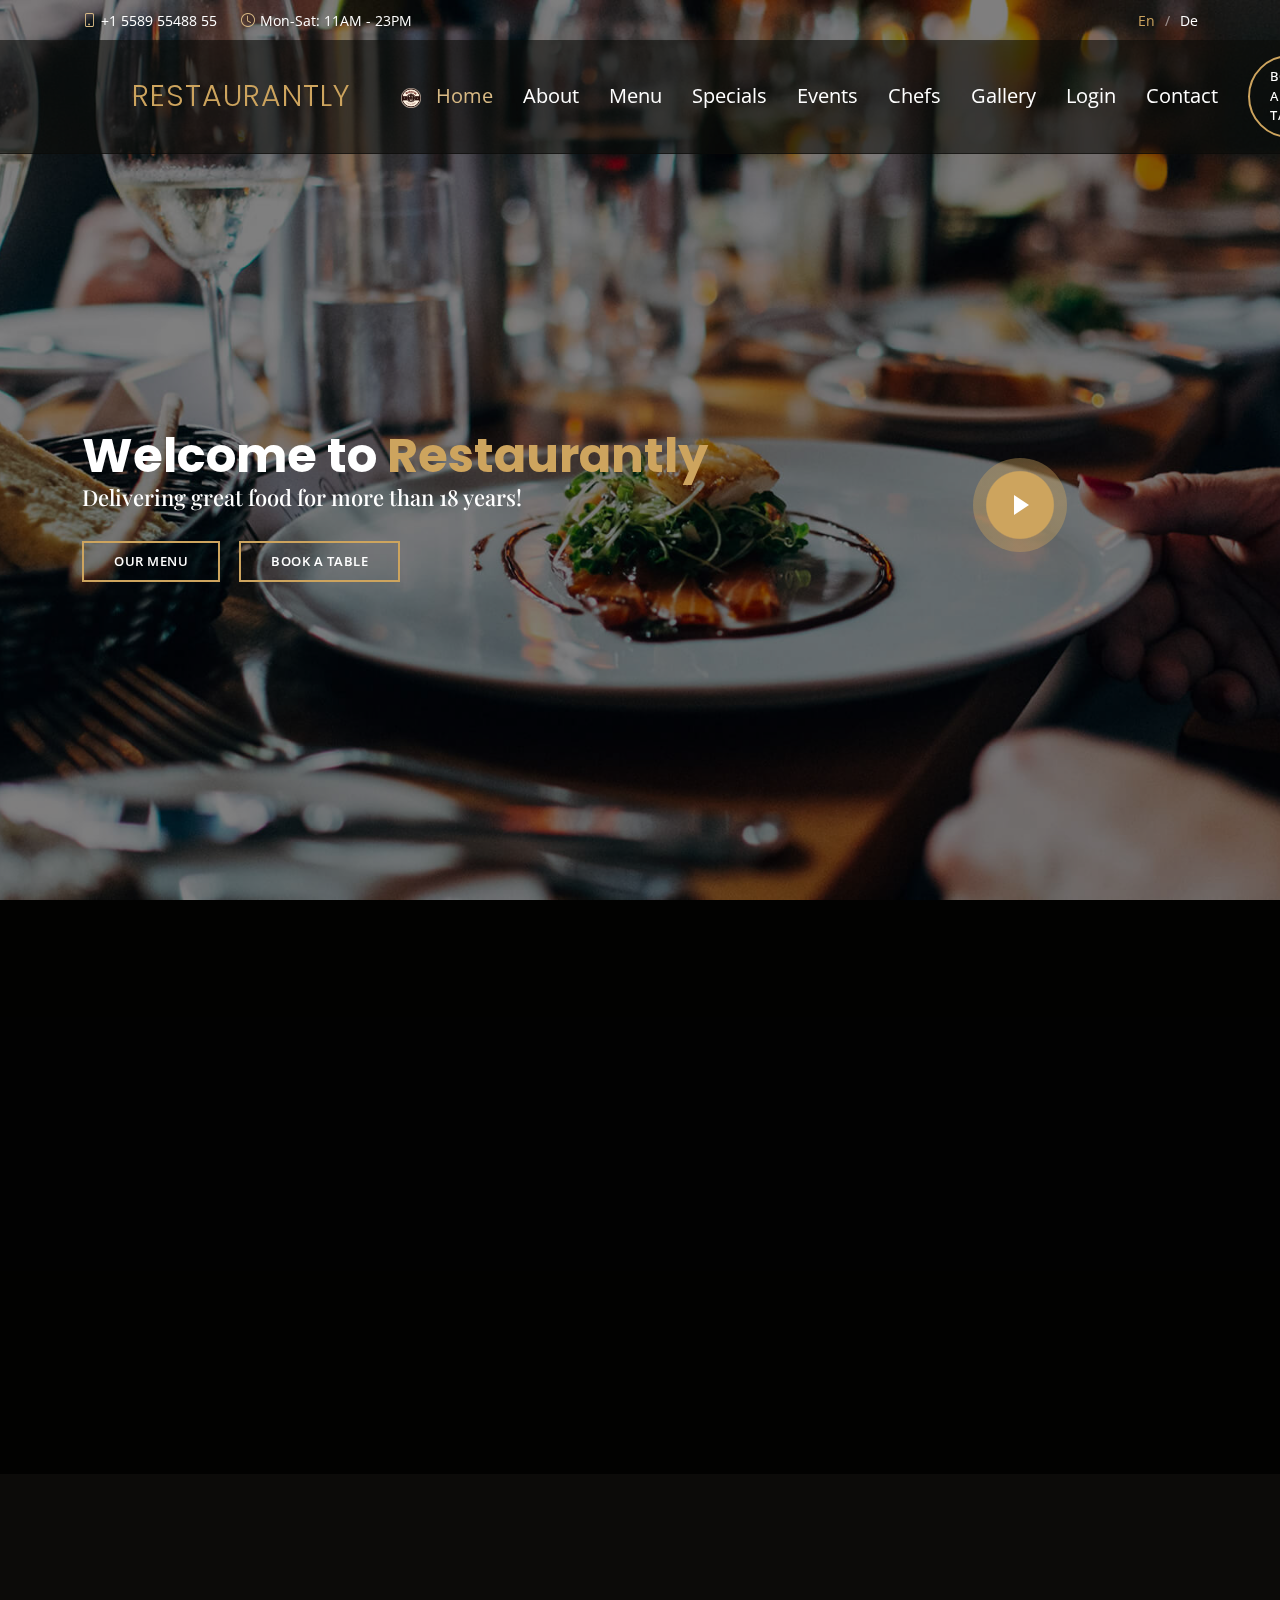
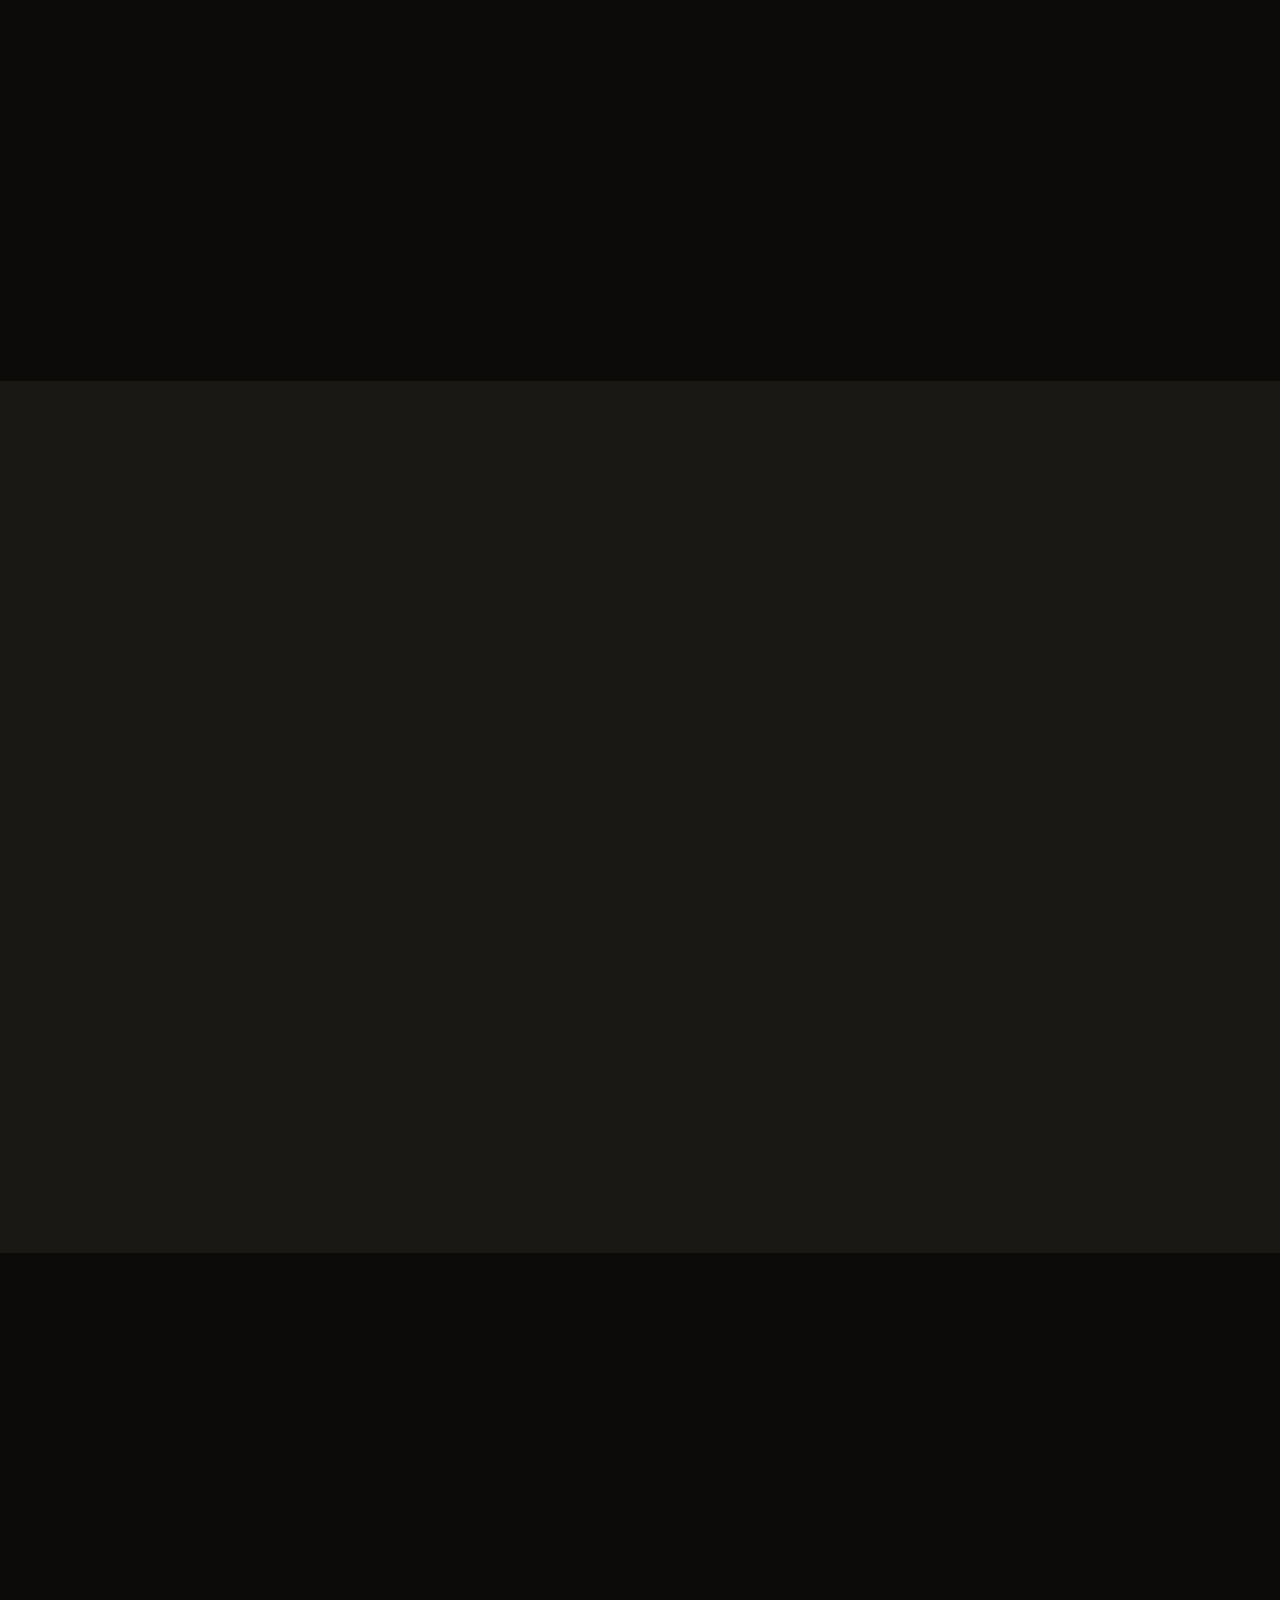
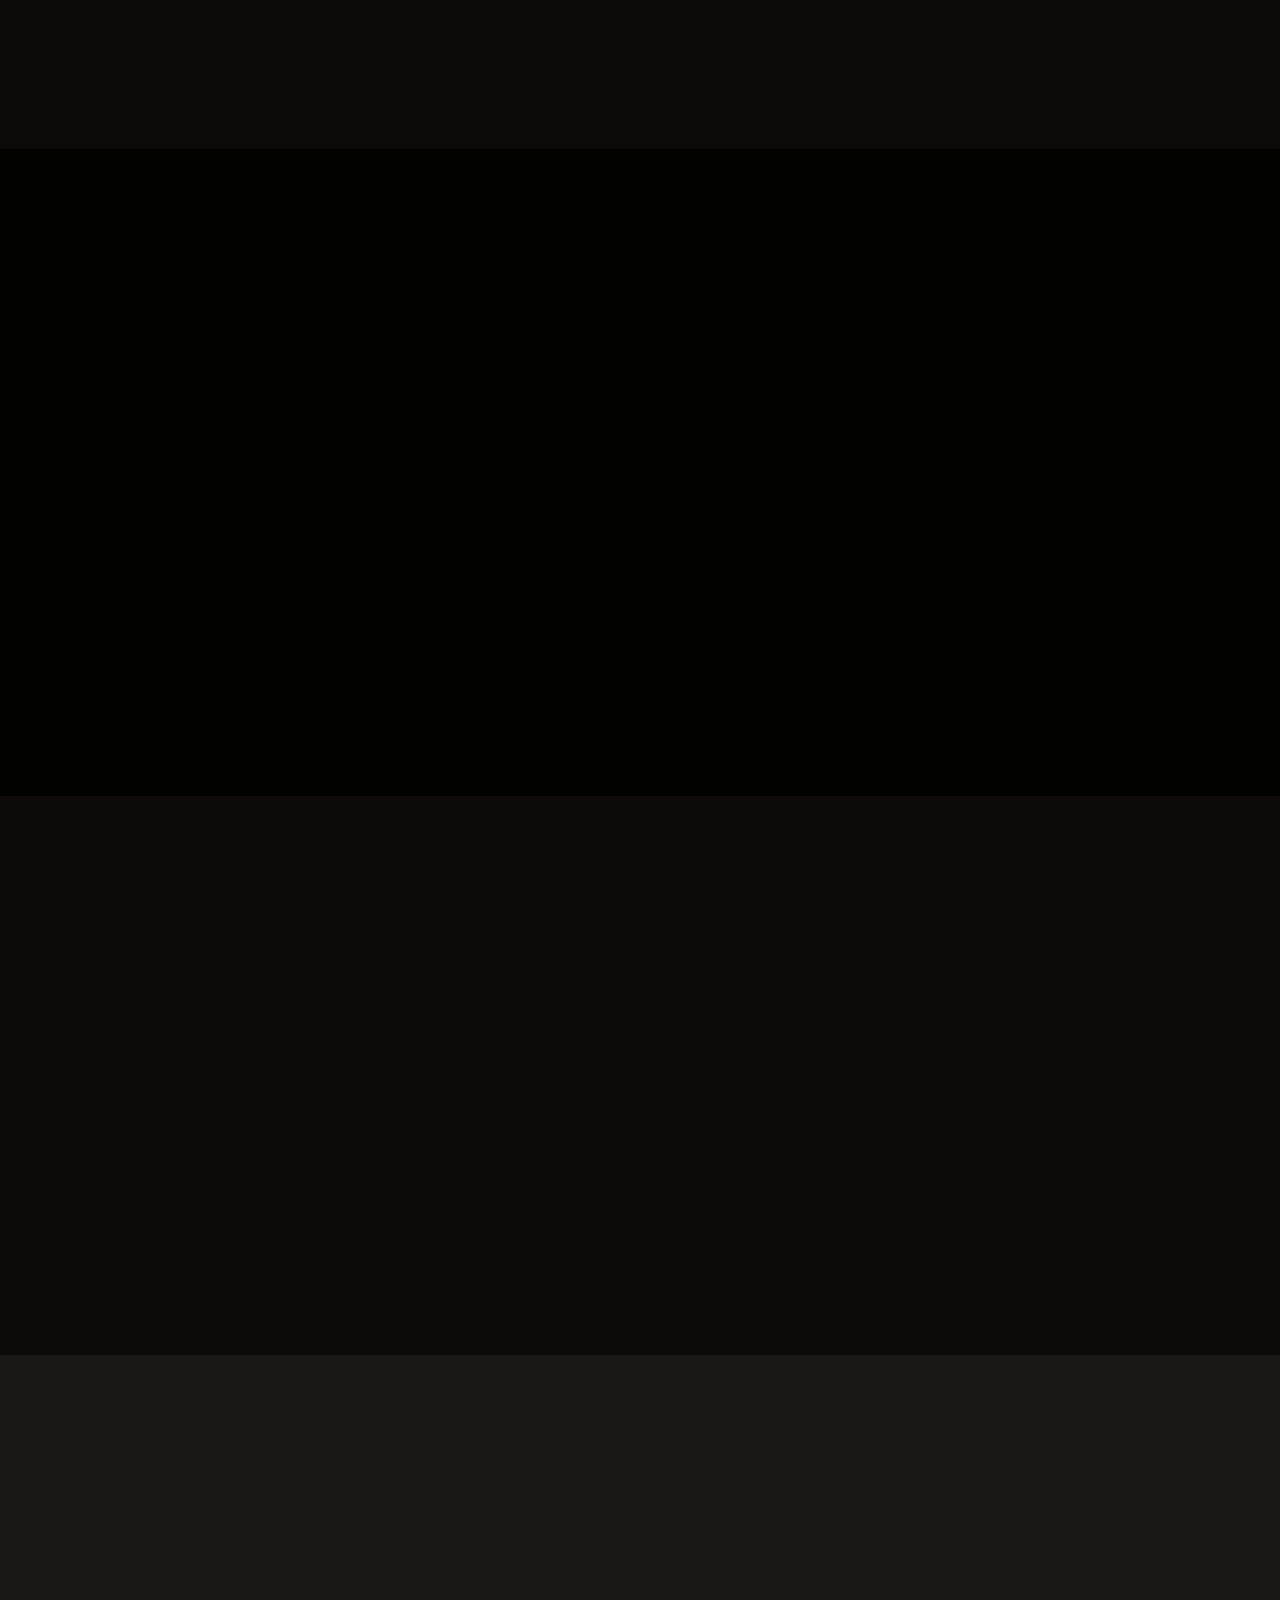
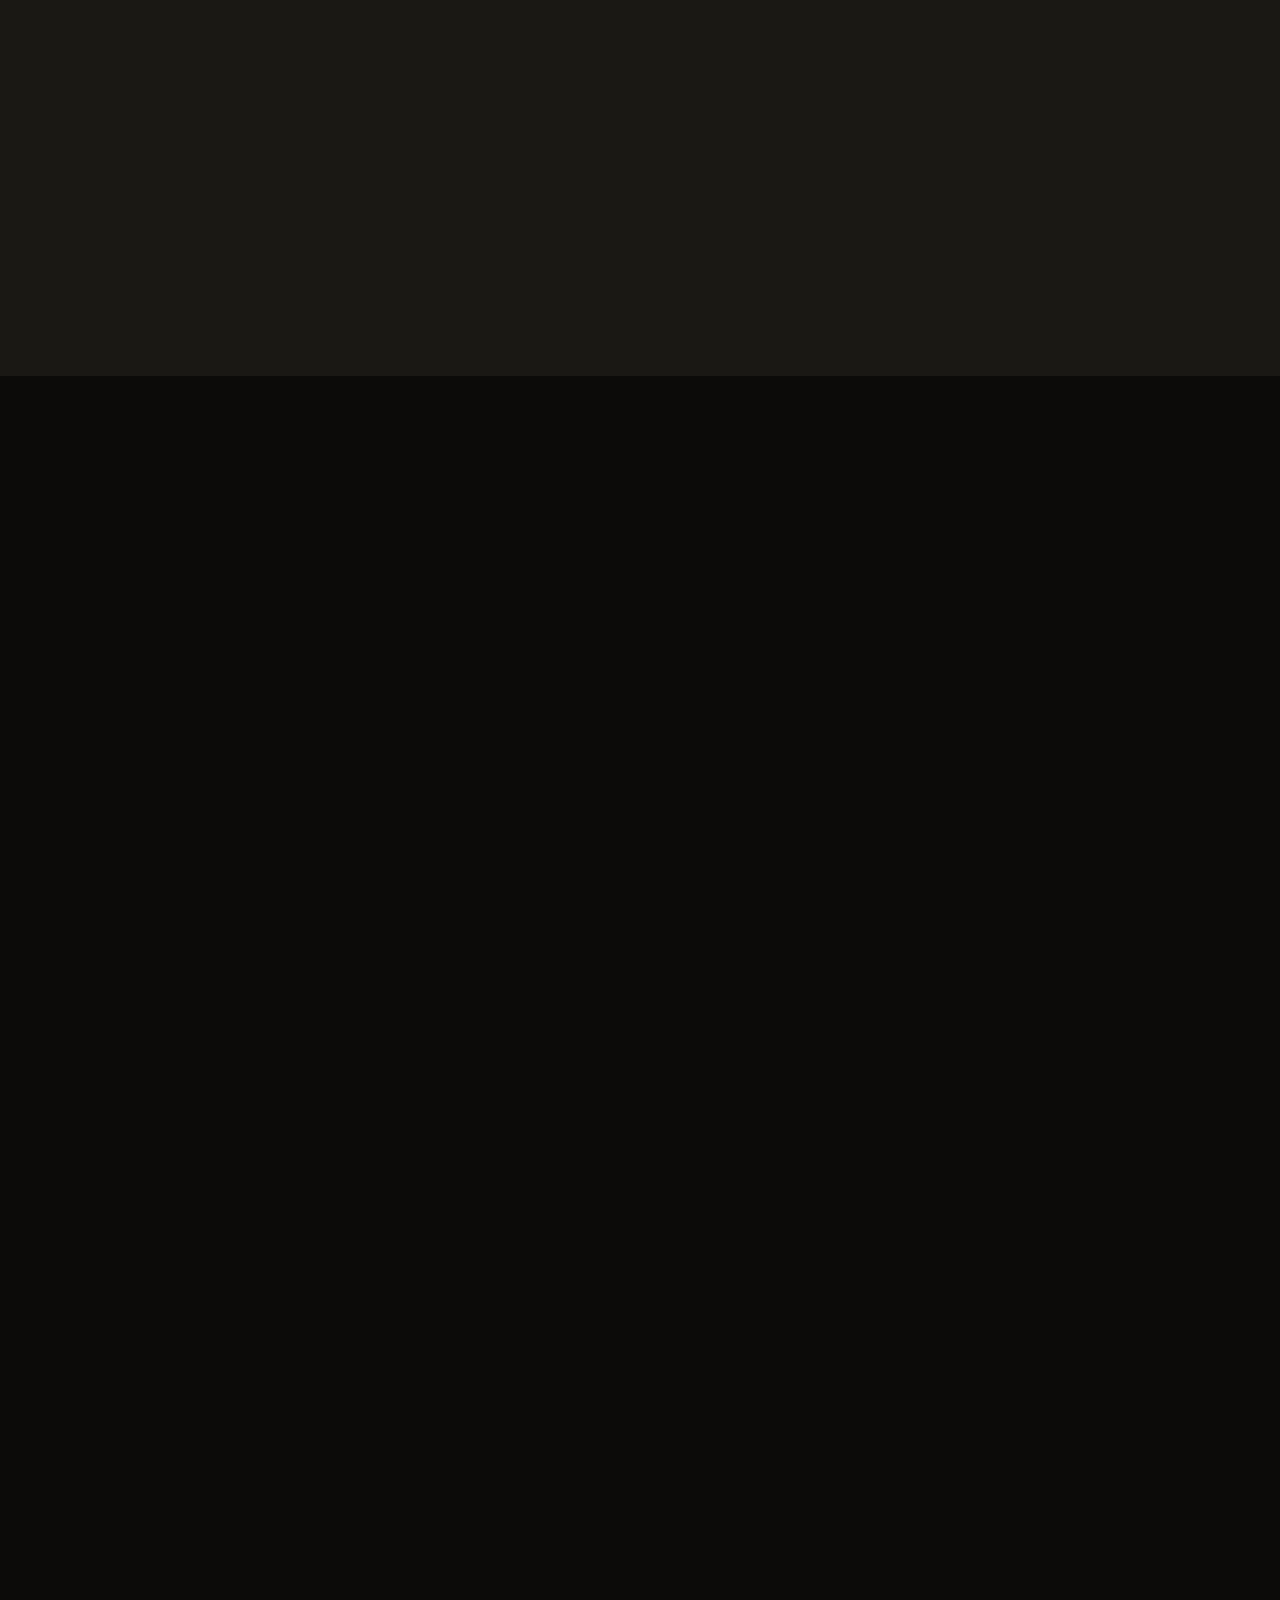
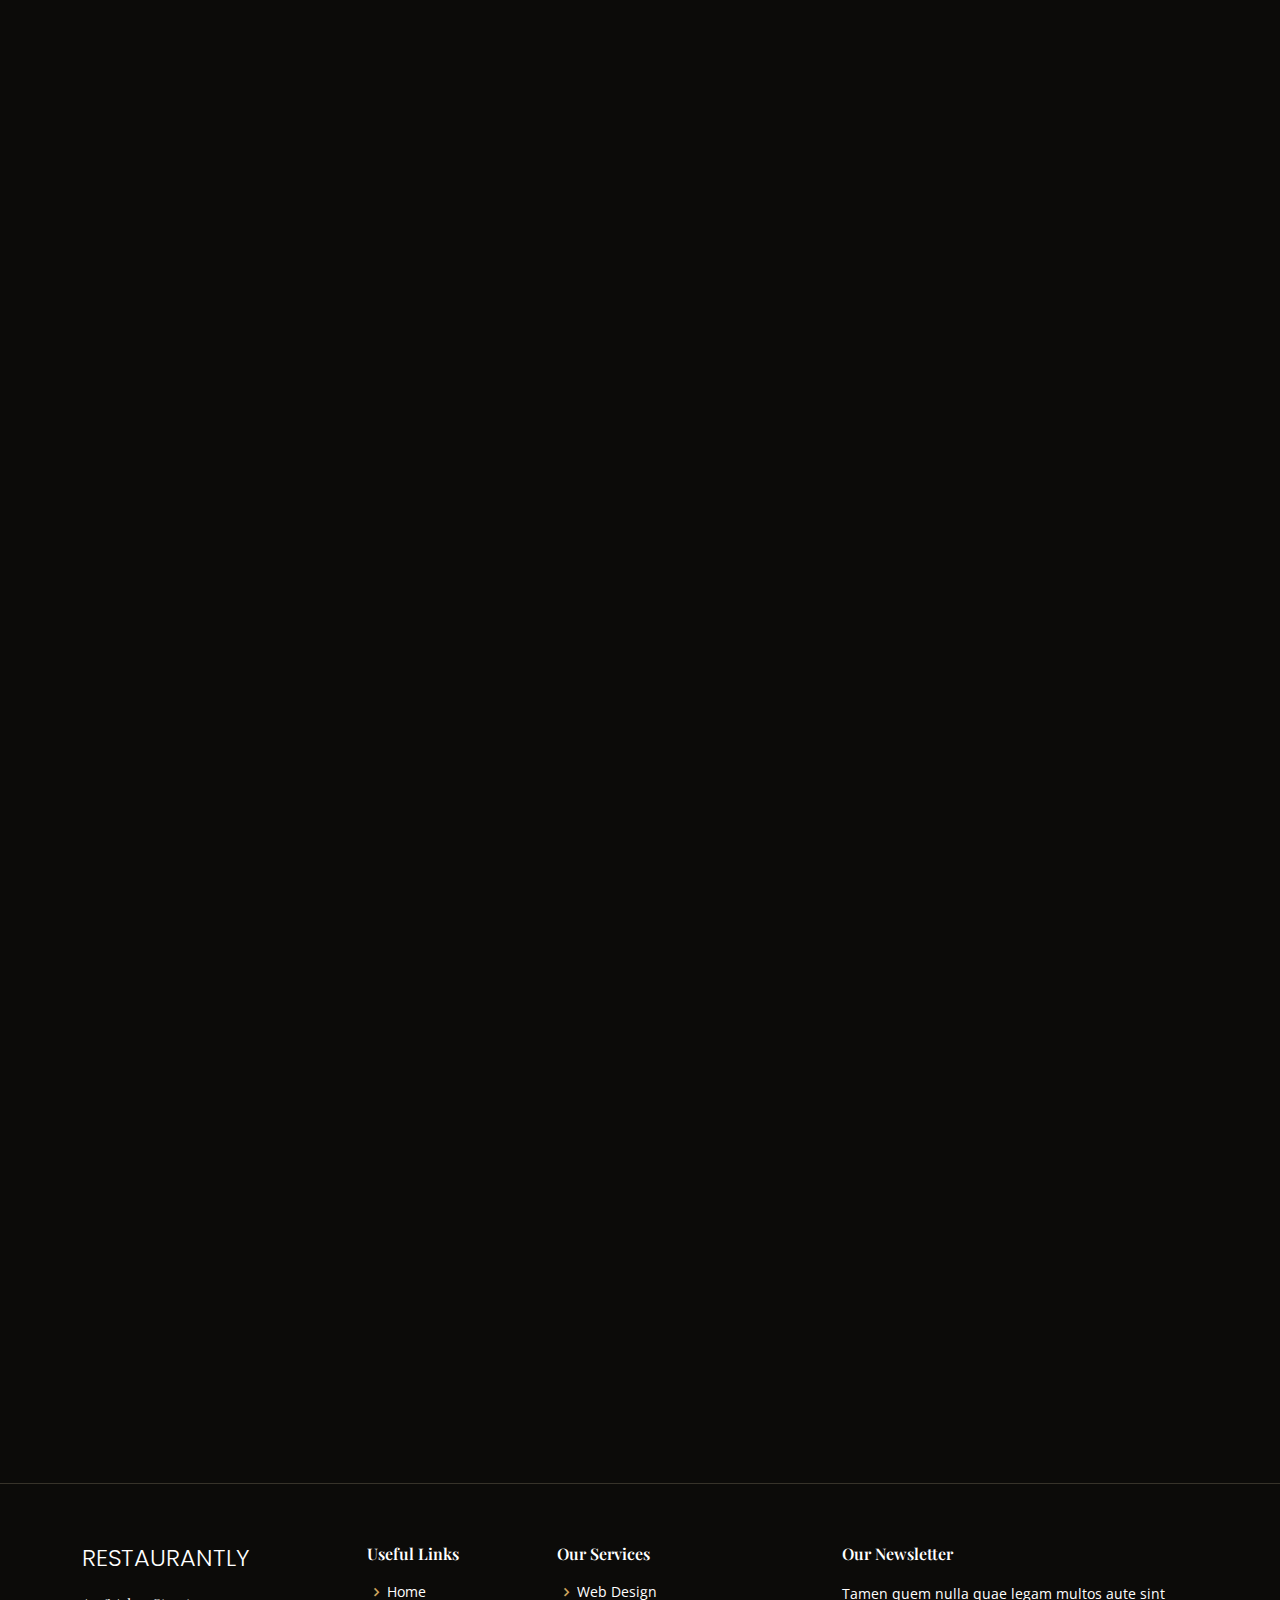
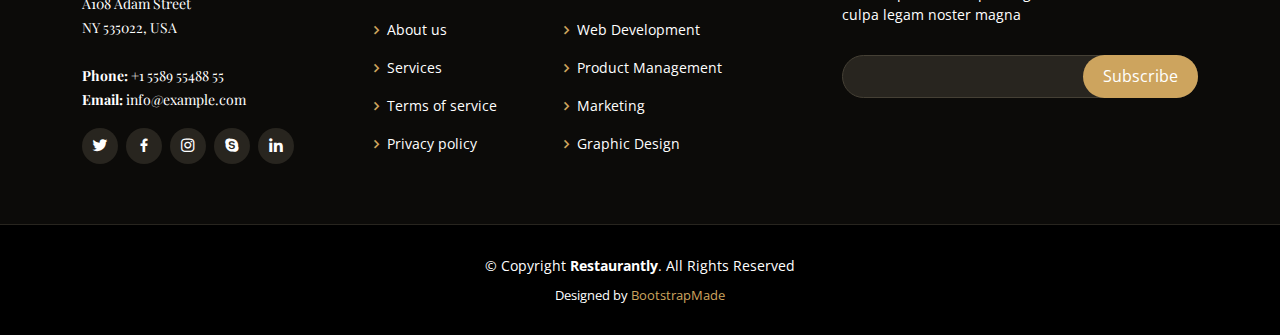
<file: Restaurantly/index.html>
<!DOCTYPE html>
<html lang="en">

<head>
  <meta charset="utf-8">
  <meta content="width=device-width, initial-scale=1.0" name="viewport">

  <title>Restaurantly Bootstrap Template - Index</title>
  <meta content="" name="description">
  <meta content="" name="keywords">

  <!-- Favicons -->
  <link href="assets/img/favicon.png" rel="icon">
  <link href="assets/img/apple-touch-icon.png" rel="apple-touch-icon">

  <!-- Google Fonts -->
  <link href="https://fonts.googleapis.com/css?family=Open+Sans:300,300i,400,400i,600,600i,700,700i|Playfair+Display:ital,wght@0,400;0,500;0,600;0,700;1,400;1,500;1,600;1,700|Poppins:300,300i,400,400i,500,500i,600,600i,700,700i" rel="stylesheet">

  <!-- Vendor CSS Files -->
  <link href="assets/vendor/animate.css/animate.min.css" rel="stylesheet">
  <link href="assets/vendor/aos/aos.css" rel="stylesheet">
  <link href="assets/vendor/bootstrap/css/bootstrap.min.css" rel="stylesheet">
  <link href="assets/vendor/bootstrap-icons/bootstrap-icons.css" rel="stylesheet">
  <link href="assets/vendor/boxicons/css/boxicons.min.css" rel="stylesheet">
  <link href="assets/vendor/glightbox/css/glightbox.min.css" rel="stylesheet">
  <link href="assets/vendor/swiper/swiper-bundle.min.css" rel="stylesheet">

  <!-- Template Main CSS File -->
  <link href="assets/css/style.css" rel="stylesheet">

  <!-- =======================================================
  * Template Name: Restaurantly
  * Updated: Feb 20 2024 with Bootstrap v5.3.2
  * Template URL: https://bootstrapmade.com/restaurantly-restaurant-template/
  * Author: BootstrapMade.com
  * License: https://bootstrapmade.com/license/
  ======================================================== -->
</head>

<body>

  <!-- ======= Top Bar ======= -->
  <div id="topbar" class="d-flex align-items-center fixed-top">
    <div class="container d-flex justify-content-center justify-content-md-between">

      <div class="contact-info d-flex align-items-center">
        <i class="bi bi-phone d-flex align-items-center"><span>+1 5589 55488 55</span></i>
        <i class="bi bi-clock d-flex align-items-center ms-4"><span> Mon-Sat: 11AM - 23PM</span></i>
      </div>

      <div class="languages d-none d-md-flex align-items-center">
        <ul>
          <li>En</li>
          <li><a href="#">De</a></li>
        </ul>
      </div>
    </div>
  </div>

  <!-- ======= Header ======= -->
  <header id="header" class="fixed-top d-flex align-items-cente">
    <div class="container-fluid container-xl d-flex align-items-center justify-content-lg-between">

      <h1 class="logo me-auto me-lg-0"><a href="index.html">Restaurantly</a></h1>
      <a href="index.html" class="logo me-auto me-lg-0"><img src="assets/img/logo.png" alt="" class="img-fluid"></a>

      <nav id="navbar" class="navbar order-last order-lg-0">
        <ul>
          <li><a class="nav-link scrollto active" href="#hero">Home</a></li>
          <li><a class="nav-link scrollto" href="#about">About</a></li>
          <li><a class="nav-link scrollto" href="#menu">Menu</a></li>
          <li><a class="nav-link scrollto" href="#specials">Specials</a></li>
          <li><a class="nav-link scrollto" href="#events">Events</a></li>
          <li><a class="nav-link scrollto" href="#chefs">Chefs</a></li>
          <li><a class="nav-link scrollto" href="#gallery">Gallery</a></li>
          <li><a class="nav-link scrollto" href="login.html">Login</a></li>
          <li><a class="nav-link scrollto" href="#contact">Contact</a></li>
        </ul>
        <i class="bi bi-list mobile-nav-toggle"></i>
      </nav><!-- .navbar -->
      <a href="#book-a-table" class="book-a-table-btn scrollto d-none d-lg-flex">Book a table</a>

    </div>
  </header><!-- End Header -->

  <!-- ======= Hero Section ======= -->
  <section id="hero" class="d-flex align-items-center">
    <div class="container position-relative text-center text-lg-start" data-aos="zoom-in" data-aos-delay="100">
      <div class="row">
        <div class="col-lg-8">
          <h1>Welcome to <span>Restaurantly</span></h1>
          <h2>Delivering great food for more than 18 years!</h2>

          <div class="btns">
            <a href="#menu" class="btn-menu animated fadeInUp scrollto">Our Menu</a>
            <a href="#book-a-table" class="btn-book animated fadeInUp scrollto">Book a Table</a>
          </div>
        </div>
        <div class="col-lg-4 d-flex align-items-center justify-content-center position-relative" data-aos="zoom-in" data-aos-delay="200">
          <a href="https://www.youtube.com/watch?v=IYbE18eaamA" class="glightbox play-btn"></a>
        </div>

      </div>
    </div>
  </section><!-- End Hero -->

  <main id="main">

    <!-- ======= About Section ======= -->
    <section id="about" class="about">
      <div class="container" data-aos="fade-up">

        <div class="row">
          <div class="col-lg-6 order-1 order-lg-2" data-aos="zoom-in" data-aos-delay="100">
            <div class="about-img">
              <img src="assets/img/about.jpg" alt="">
            </div>
          </div>
          <div class="col-lg-6 pt-4 pt-lg-0 order-2 order-lg-1 content">
            <h3>Voluptatem dignissimos provident quasi corporis voluptates sit assumenda.</h3>
            <p class="fst-italic">
              Lorem ipsum dolor sit amet, consectetur adipiscing elit, sed do eiusmod tempor incididunt ut labore et dolore
              magna aliqua.
            </p>
            <ul>
              <li><i class="bi bi-check-circle"></i> Ullamco laboris nisi ut aliquip ex ea commodo consequat.</li>
              <li><i class="bi bi-check-circle"></i> Duis aute irure dolor in reprehenderit in voluptate velit.</li>
              <li><i class="bi bi-check-circle"></i> Ullamco laboris nisi ut aliquip ex ea commodo consequat. Duis aute irure dolor in reprehenderit in voluptate trideta storacalaperda mastiro dolore eu fugiat nulla pariatur.</li>
            </ul>
            <p>
              Ullamco laboris nisi ut aliquip ex ea commodo consequat. Duis aute irure dolor in reprehenderit in voluptate
              velit esse cillum dolore eu fugiat nulla pariatur. Excepteur sint occaecat cupidatat non proident, sunt in
              culpa qui officia deserunt mollit anim id est laborum
            </p>
          </div>
        </div>

      </div>
    </section><!-- End About Section -->

    <!-- ======= Why Us Section ======= -->
    <section id="why-us" class="why-us">
      <div class="container" data-aos="fade-up">

        <div class="section-title">
          <h2>Why Us</h2>
          <p>Why Choose Our Restaurant</p>
        </div>

        <div class="row">

          <div class="col-lg-4">
            <div class="box" data-aos="zoom-in" data-aos-delay="100">
              <span>01</span>
              <h4>Lorem Ipsum</h4>
              <p>Ulamco laboris nisi ut aliquip ex ea commodo consequat. Et consectetur ducimus vero placeat</p>
            </div>
          </div>

          <div class="col-lg-4 mt-4 mt-lg-0">
            <div class="box" data-aos="zoom-in" data-aos-delay="200">
              <span>02</span>
              <h4>Repellat Nihil</h4>
              <p>Dolorem est fugiat occaecati voluptate velit esse. Dicta veritatis dolor quod et vel dire leno para dest</p>
            </div>
          </div>

          <div class="col-lg-4 mt-4 mt-lg-0">
            <div class="box" data-aos="zoom-in" data-aos-delay="300">
              <span>03</span>
              <h4> Ad ad velit qui</h4>
              <p>Molestiae officiis omnis illo asperiores. Aut doloribus vitae sunt debitis quo vel nam quis</p>
            </div>
          </div>

        </div>

      </div>
    </section><!-- End Why Us Section -->

    <!-- ======= Menu Section ======= -->
    <section id="menu" class="menu section-bg">
      <div class="container" data-aos="fade-up">

        <div class="section-title">
          <h2>Menu</h2>
          <p>Check Our Tasty Menu</p>
        </div>

        <div class="row" data-aos="fade-up" data-aos-delay="100">
          <div class="col-lg-12 d-flex justify-content-center">
            <ul id="menu-flters">
              <li data-filter="*" class="filter-active">All</li>
              <li data-filter=".filter-starters">Starters</li>
              <li data-filter=".filter-salads">Salads</li>
              <li data-filter=".filter-specialty">Specialty</li>
            </ul>
          </div>
        </div>

        <div class="row menu-container" data-aos="fade-up" data-aos-delay="200">

          <div class="col-lg-6 menu-item filter-starters">
            <img src="assets/img/menu/lobster-bisque.jpg" class="menu-img" alt="">
            <div class="menu-content">
              <a href="#">Lobster Bisque</a><span>$5.95</span>
            </div>
            <div class="menu-ingredients">
              Lorem, deren, trataro, filede, nerada
            </div>
          </div>

          <div class="col-lg-6 menu-item filter-specialty">
            <img src="assets/img/menu/bread-barrel.jpg" class="menu-img" alt="">
            <div class="menu-content">
              <a href="#">Bread Barrel</a><span>$6.95</span>
            </div>
            <div class="menu-ingredients">
              Lorem, deren, trataro, filede, nerada
            </div>
          </div>

          <div class="col-lg-6 menu-item filter-starters">
            <img src="assets/img/menu/cake.jpg" class="menu-img" alt="">
            <div class="menu-content">
              <a href="#">Crab Cake</a><span>$7.95</span>
            </div>
            <div class="menu-ingredients">
              A delicate crab cake served on a toasted roll with lettuce and tartar sauce
            </div>
          </div>

          <div class="col-lg-6 menu-item filter-salads">
            <img src="assets/img/menu/caesar.jpg" class="menu-img" alt="">
            <div class="menu-content">
              <a href="#">Caesar Selections</a><span>$8.95</span>
            </div>
            <div class="menu-ingredients">
              Lorem, deren, trataro, filede, nerada
            </div>
          </div>

          <div class="col-lg-6 menu-item filter-specialty">
            <img src="assets/img/menu/tuscan-grilled.jpg" class="menu-img" alt="">
            <div class="menu-content">
              <a href="#">Tuscan Grilled</a><span>$9.95</span>
            </div>
            <div class="menu-ingredients">
              Grilled chicken with provolone, artichoke hearts, and roasted red pesto
            </div>
          </div>

          <div class="col-lg-6 menu-item filter-starters">
            <img src="assets/img/menu/mozzarella.jpg" class="menu-img" alt="">
            <div class="menu-content">
              <a href="#">Mozzarella Stick</a><span>$4.95</span>
            </div>
            <div class="menu-ingredients">
              Lorem, deren, trataro, filede, nerada
            </div>
          </div>

          <div class="col-lg-6 menu-item filter-salads">
            <img src="assets/img/menu/greek-salad.jpg" class="menu-img" alt="">
            <div class="menu-content">
              <a href="#">Greek Salad</a><span>$9.95</span>
            </div>
            <div class="menu-ingredients">
              Fresh spinach, crisp romaine, tomatoes, and Greek olives
            </div>
          </div>

          <div class="col-lg-6 menu-item filter-salads">
            <img src="assets/img/menu/spinach-salad.jpg" class="menu-img" alt="">
            <div class="menu-content">
              <a href="#">Spinach Salad</a><span>$9.95</span>
            </div>
            <div class="menu-ingredients">
              Fresh spinach with mushrooms, hard boiled egg, and warm bacon vinaigrette
            </div>
          </div>

          <div class="col-lg-6 menu-item filter-specialty">
            <img src="assets/img/menu/lobster-roll.jpg" class="menu-img" alt="">
            <div class="menu-content">
              <a href="#">Lobster Roll</a><span>$12.95</span>
            </div>
            <div class="menu-ingredients">
              Plump lobster meat, mayo and crisp lettuce on a toasted bulky roll
            </div>
          </div>

        </div>

      </div>
    </section><!-- End Menu Section -->

    <!-- ======= Specials Section ======= -->
    <section id="specials" class="specials">
      <div class="container" data-aos="fade-up">

        <div class="section-title">
          <h2>Specials</h2>
          <p>Check Our Specials</p>
        </div>

        <div class="row" data-aos="fade-up" data-aos-delay="100">
          <div class="col-lg-3">
            <ul class="nav nav-tabs flex-column">
              <li class="nav-item">
                <a class="nav-link active show" data-bs-toggle="tab" href="#tab-1">Modi sit est</a>
              </li>
              <li class="nav-item">
                <a class="nav-link" data-bs-toggle="tab" href="#tab-2">Unde praesentium sed</a>
              </li>
              <li class="nav-item">
                <a class="nav-link" data-bs-toggle="tab" href="#tab-3">Pariatur explicabo vel</a>
              </li>
              <li class="nav-item">
                <a class="nav-link" data-bs-toggle="tab" href="#tab-4">Nostrum qui quasi</a>
              </li>
              <li class="nav-item">
                <a class="nav-link" data-bs-toggle="tab" href="#tab-5">Iusto ut expedita aut</a>
              </li>
            </ul>
          </div>
          <div class="col-lg-9 mt-4 mt-lg-0">
            <div class="tab-content">
              <div class="tab-pane active show" id="tab-1">
                <div class="row">
                  <div class="col-lg-8 details order-2 order-lg-1">
                    <h3>Architecto ut aperiam autem id</h3>
                    <p class="fst-italic">Qui laudantium consequatur laborum sit qui ad sapiente dila parde sonata raqer a videna mareta paulona marka</p>
                    <p>Et nobis maiores eius. Voluptatibus ut enim blanditiis atque harum sint. Laborum eos ipsum ipsa odit magni. Incidunt hic ut molestiae aut qui. Est repellat minima eveniet eius et quis magni nihil. Consequatur dolorem quaerat quos qui similique accusamus nostrum rem vero</p>
                  </div>
                  <div class="col-lg-4 text-center order-1 order-lg-2">
                    <img src="assets/img/specials-1.png" alt="" class="img-fluid">
                  </div>
                </div>
              </div>
              <div class="tab-pane" id="tab-2">
                <div class="row">
                  <div class="col-lg-8 details order-2 order-lg-1">
                    <h3>Et blanditiis nemo veritatis excepturi</h3>
                    <p class="fst-italic">Qui laudantium consequatur laborum sit qui ad sapiente dila parde sonata raqer a videna mareta paulona marka</p>
                    <p>Ea ipsum voluptatem consequatur quis est. Illum error ullam omnis quia et reiciendis sunt sunt est. Non aliquid repellendus itaque accusamus eius et velit ipsa voluptates. Optio nesciunt eaque beatae accusamus lerode pakto madirna desera vafle de nideran pal</p>
                  </div>
                  <div class="col-lg-4 text-center order-1 order-lg-2">
                    <img src="assets/img/specials-2.png" alt="" class="img-fluid">
                  </div>
                </div>
              </div>
              <div class="tab-pane" id="tab-3">
                <div class="row">
                  <div class="col-lg-8 details order-2 order-lg-1">
                    <h3>Impedit facilis occaecati odio neque aperiam sit</h3>
                    <p class="fst-italic">Eos voluptatibus quo. Odio similique illum id quidem non enim fuga. Qui natus non sunt dicta dolor et. In asperiores velit quaerat perferendis aut</p>
                    <p>Iure officiis odit rerum. Harum sequi eum illum corrupti culpa veritatis quisquam. Neque necessitatibus illo rerum eum ut. Commodi ipsam minima molestiae sed laboriosam a iste odio. Earum odit nesciunt fugiat sit ullam. Soluta et harum voluptatem optio quae</p>
                  </div>
                  <div class="col-lg-4 text-center order-1 order-lg-2">
                    <img src="assets/img/specials-3.png" alt="" class="img-fluid">
                  </div>
                </div>
              </div>
              <div class="tab-pane" id="tab-4">
                <div class="row">
                  <div class="col-lg-8 details order-2 order-lg-1">
                    <h3>Fuga dolores inventore laboriosam ut est accusamus laboriosam dolore</h3>
                    <p class="fst-italic">Totam aperiam accusamus. Repellat consequuntur iure voluptas iure porro quis delectus</p>
                    <p>Eaque consequuntur consequuntur libero expedita in voluptas. Nostrum ipsam necessitatibus aliquam fugiat debitis quis velit. Eum ex maxime error in consequatur corporis atque. Eligendi asperiores sed qui veritatis aperiam quia a laborum inventore</p>
                  </div>
                  <div class="col-lg-4 text-center order-1 order-lg-2">
                    <img src="assets/img/specials-4.png" alt="" class="img-fluid">
                  </div>
                </div>
              </div>
              <div class="tab-pane" id="tab-5">
                <div class="row">
                  <div class="col-lg-8 details order-2 order-lg-1">
                    <h3>Est eveniet ipsam sindera pad rone matrelat sando reda</h3>
                    <p class="fst-italic">Omnis blanditiis saepe eos autem qui sunt debitis porro quia.</p>
                    <p>Exercitationem nostrum omnis. Ut reiciendis repudiandae minus. Omnis recusandae ut non quam ut quod eius qui. Ipsum quia odit vero atque qui quibusdam amet. Occaecati sed est sint aut vitae molestiae voluptate vel</p>
                  </div>
                  <div class="col-lg-4 text-center order-1 order-lg-2">
                    <img src="assets/img/specials-5.png" alt="" class="img-fluid">
                  </div>
                </div>
              </div>
            </div>
          </div>
        </div>

      </div>
    </section><!-- End Specials Section -->

    <!-- ======= Events Section ======= -->
    <section id="events" class="events">
      <div class="container" data-aos="fade-up">

        <div class="section-title">
          <h2>Events</h2>
          <p>Organize Your Events in our Restaurant</p>
        </div>

        <div class="events-slider swiper" data-aos="fade-up" data-aos-delay="100">
          <div class="swiper-wrapper">

            <div class="swiper-slide">
              <div class="row event-item">
                <div class="col-lg-6">
                  <img src="assets/img/event-birthday.jpg" class="img-fluid" alt="">
                </div>
                <div class="col-lg-6 pt-4 pt-lg-0 content">
                  <h3>Birthday Parties</h3>
                  <div class="price">
                    <p><span>$189</span></p>
                  </div>
                  <p class="fst-italic">
                    Lorem ipsum dolor sit amet, consectetur adipiscing elit, sed do eiusmod tempor incididunt ut labore et dolore
                    magna aliqua.
                  </p>
                  <ul>
                    <li><i class="bi bi-check-circled"></i> Ullamco laboris nisi ut aliquip ex ea commodo consequat.</li>
                    <li><i class="bi bi-check-circled"></i> Duis aute irure dolor in reprehenderit in voluptate velit.</li>
                    <li><i class="bi bi-check-circled"></i> Ullamco laboris nisi ut aliquip ex ea commodo consequat.</li>
                  </ul>
                  <p>
                    Ullamco laboris nisi ut aliquip ex ea commodo consequat. Duis aute irure dolor in reprehenderit in voluptate
                    velit esse cillum dolore eu fugiat nulla pariatur
                  </p>
                </div>
              </div>
            </div><!-- End testimonial item -->

            <div class="swiper-slide">
              <div class="row event-item">
                <div class="col-lg-6">
                  <img src="assets/img/event-private.jpg" class="img-fluid" alt="">
                </div>
                <div class="col-lg-6 pt-4 pt-lg-0 content">
                  <h3>Private Parties</h3>
                  <div class="price">
                    <p><span>$290</span></p>
                  </div>
                  <p class="fst-italic">
                    Lorem ipsum dolor sit amet, consectetur adipiscing elit, sed do eiusmod tempor incididunt ut labore et dolore
                    magna aliqua.
                  </p>
                  <ul>
                    <li><i class="bi bi-check-circled"></i> Ullamco laboris nisi ut aliquip ex ea commodo consequat.</li>
                    <li><i class="bi bi-check-circled"></i> Duis aute irure dolor in reprehenderit in voluptate velit.</li>
                    <li><i class="bi bi-check-circled"></i> Ullamco laboris nisi ut aliquip ex ea commodo consequat.</li>
                  </ul>
                  <p>
                    Ullamco laboris nisi ut aliquip ex ea commodo consequat. Duis aute irure dolor in reprehenderit in voluptate
                    velit esse cillum dolore eu fugiat nulla pariatur
                  </p>
                </div>
              </div>
            </div><!-- End testimonial item -->

            <div class="swiper-slide">
              <div class="row event-item">
                <div class="col-lg-6">
                  <img src="assets/img/event-custom.jpg" class="img-fluid" alt="">
                </div>
                <div class="col-lg-6 pt-4 pt-lg-0 content">
                  <h3>Custom Parties</h3>
                  <div class="price">
                    <p><span>$99</span></p>
                  </div>
                  <p class="fst-italic">
                    Lorem ipsum dolor sit amet, consectetur adipiscing elit, sed do eiusmod tempor incididunt ut labore et dolore
                    magna aliqua.
                  </p>
                  <ul>
                    <li><i class="bi bi-check-circled"></i> Ullamco laboris nisi ut aliquip ex ea commodo consequat.</li>
                    <li><i class="bi bi-check-circled"></i> Duis aute irure dolor in reprehenderit in voluptate velit.</li>
                    <li><i class="bi bi-check-circled"></i> Ullamco laboris nisi ut aliquip ex ea commodo consequat.</li>
                  </ul>
                  <p>
                    Ullamco laboris nisi ut aliquip ex ea commodo consequat. Duis aute irure dolor in reprehenderit in voluptate
                    velit esse cillum dolore eu fugiat nulla pariatur
                  </p>
                </div>
              </div>
            </div><!-- End testimonial item -->

          </div>
          <div class="swiper-pagination"></div>
        </div>

      </div>
    </section><!-- End Events Section -->

    <!-- ======= Book A Table Section ======= -->
    <section id="book-a-table" class="book-a-table">
      <div class="container" data-aos="fade-up">

        <div class="section-title">
          <h2>Reservation</h2>
          <p>Book a Table</p>
        </div>

        <form action="forms/book-a-table.php" method="post" role="form" class="php-email-form" data-aos="fade-up" data-aos-delay="100">
          <div class="row">
            <div class="col-lg-4 col-md-6 form-group">
              <input type="text" name="name" class="form-control" id="name" placeholder="Your Name" data-rule="minlen:4" data-msg="Please enter at least 4 chars">
              <div class="validate"></div>
            </div>
            <div class="col-lg-4 col-md-6 form-group mt-3 mt-md-0">
              <input type="email" class="form-control" name="email" id="email" placeholder="Your Email" data-rule="email" data-msg="Please enter a valid email">
              <div class="validate"></div>
            </div>
            <div class="col-lg-4 col-md-6 form-group mt-3 mt-md-0">
              <input type="text" class="form-control" name="phone" id="phone" placeholder="Your Phone" data-rule="minlen:4" data-msg="Please enter at least 4 chars">
              <div class="validate"></div>
            </div>
            <div class="col-lg-4 col-md-6 form-group mt-3">
              <input type="text" name="date" class="form-control" id="date" placeholder="Date" data-rule="minlen:4" data-msg="Please enter at least 4 chars">
              <div class="validate"></div>
            </div>
            <div class="col-lg-4 col-md-6 form-group mt-3">
              <input type="text" class="form-control" name="time" id="time" placeholder="Time" data-rule="minlen:4" data-msg="Please enter at least 4 chars">
              <div class="validate"></div>
            </div>
            <div class="col-lg-4 col-md-6 form-group mt-3">
              <input type="number" class="form-control" name="people" id="people" placeholder="# of people" data-rule="minlen:1" data-msg="Please enter at least 1 chars">
              <div class="validate"></div>
            </div>
          </div>
          <div class="form-group mt-3">
            <textarea class="form-control" name="message" rows="5" placeholder="Message"></textarea>
            <div class="validate"></div>
          </div>
          <div class="mb-3">
            <div class="loading">Loading</div>
            <div class="error-message"></div>
            <div class="sent-message">Your booking request was sent. We will call back or send an Email to confirm your reservation. Thank you!</div>
          </div>
          <div class="text-center"><button type="submit">Book a Table</button></div>
        </form>

      </div>
    </section><!-- End Book A Table Section -->

    <!-- ======= Testimonials Section ======= -->
    <section id="testimonials" class="testimonials section-bg">
      <div class="container" data-aos="fade-up">

        <div class="section-title">
          <h2>Testimonials</h2>
          <p>What they're saying about us</p>
        </div>

        <div class="testimonials-slider swiper" data-aos="fade-up" data-aos-delay="100">
          <div class="swiper-wrapper">

            <div class="swiper-slide">
              <div class="testimonial-item">
                <p>
                  <i class="bx bxs-quote-alt-left quote-icon-left"></i>
                  Proin iaculis purus consequat sem cure digni ssim donec porttitora entum suscipit rhoncus. Accusantium quam, ultricies eget id, aliquam eget nibh et. Maecen aliquam, risus at semper.
                  <i class="bx bxs-quote-alt-right quote-icon-right"></i>
                </p>
                <img src="assets/img/testimonials/testimonials-1.jpg" class="testimonial-img" alt="">
                <h3>Saul Goodman</h3>
                <h4>Ceo &amp; Founder</h4>
              </div>
            </div><!-- End testimonial item -->

            <div class="swiper-slide">
              <div class="testimonial-item">
                <p>
                  <i class="bx bxs-quote-alt-left quote-icon-left"></i>
                  Export tempor illum tamen malis malis eram quae irure esse labore quem cillum quid cillum eram malis quorum velit fore eram velit sunt aliqua noster fugiat irure amet legam anim culpa.
                  <i class="bx bxs-quote-alt-right quote-icon-right"></i>
                </p>
                <img src="assets/img/testimonials/testimonials-2.jpg" class="testimonial-img" alt="">
                <h3>Sara Wilsson</h3>
                <h4>Designer</h4>
              </div>
            </div><!-- End testimonial item -->

            <div class="swiper-slide">
              <div class="testimonial-item">
                <p>
                  <i class="bx bxs-quote-alt-left quote-icon-left"></i>
                  Enim nisi quem export duis labore cillum quae magna enim sint quorum nulla quem veniam duis minim tempor labore quem eram duis noster aute amet eram fore quis sint minim.
                  <i class="bx bxs-quote-alt-right quote-icon-right"></i>
                </p>
                <img src="assets/img/testimonials/testimonials-3.jpg" class="testimonial-img" alt="">
                <h3>Jena Karlis</h3>
                <h4>Store Owner</h4>
              </div>
            </div><!-- End testimonial item -->

            <div class="swiper-slide">
              <div class="testimonial-item">
                <p>
                  <i class="bx bxs-quote-alt-left quote-icon-left"></i>
                  Fugiat enim eram quae cillum dolore dolor amet nulla culpa multos export minim fugiat minim velit minim dolor enim duis veniam ipsum anim magna sunt elit fore quem dolore labore illum veniam.
                  <i class="bx bxs-quote-alt-right quote-icon-right"></i>
                </p>
                <img src="assets/img/testimonials/testimonials-4.jpg" class="testimonial-img" alt="">
                <h3>Matt Brandon</h3>
                <h4>Freelancer</h4>
              </div>
            </div><!-- End testimonial item -->

            <div class="swiper-slide">
              <div class="testimonial-item">
                <p>
                  <i class="bx bxs-quote-alt-left quote-icon-left"></i>
                  Quis quorum aliqua sint quem legam fore sunt eram irure aliqua veniam tempor noster veniam enim culpa labore duis sunt culpa nulla illum cillum fugiat legam esse veniam culpa fore nisi cillum quid.
                  <i class="bx bxs-quote-alt-right quote-icon-right"></i>
                </p>
                <img src="assets/img/testimonials/testimonials-5.jpg" class="testimonial-img" alt="">
                <h3>John Larson</h3>
                <h4>Entrepreneur</h4>
              </div>
            </div><!-- End testimonial item -->

          </div>
          <div class="swiper-pagination"></div>
        </div>

      </div>
    </section><!-- End Testimonials Section -->

    <!-- ======= Gallery Section ======= -->
    <section id="gallery" class="gallery">

      <div class="container" data-aos="fade-up">
        <div class="section-title">
          <h2>Gallery</h2>
          <p>Some photos from Our Restaurant</p>
        </div>
      </div>

      <div class="container-fluid" data-aos="fade-up" data-aos-delay="100">

        <div class="row g-0">

          <div class="col-lg-3 col-md-4">
            <div class="gallery-item">
              <a href="assets/img/gallery/gallery-1.jpg" class="gallery-lightbox" data-gall="gallery-item">
                <img src="assets/img/gallery/gallery-1.jpg" alt="" class="img-fluid">
              </a>
            </div>
          </div>

          <div class="col-lg-3 col-md-4">
            <div class="gallery-item">
              <a href="assets/img/gallery/gallery-2.jpg" class="gallery-lightbox" data-gall="gallery-item">
                <img src="assets/img/gallery/gallery-2.jpg" alt="" class="img-fluid">
              </a>
            </div>
          </div>

          <div class="col-lg-3 col-md-4">
            <div class="gallery-item">
              <a href="assets/img/gallery/gallery-3.jpg" class="gallery-lightbox" data-gall="gallery-item">
                <img src="assets/img/gallery/gallery-3.jpg" alt="" class="img-fluid">
              </a>
            </div>
          </div>

          <div class="col-lg-3 col-md-4">
            <div class="gallery-item">
              <a href="assets/img/gallery/gallery-4.jpg" class="gallery-lightbox" data-gall="gallery-item">
                <img src="assets/img/gallery/gallery-4.jpg" alt="" class="img-fluid">
              </a>
            </div>
          </div>

          <div class="col-lg-3 col-md-4">
            <div class="gallery-item">
              <a href="assets/img/gallery/gallery-5.jpg" class="gallery-lightbox" data-gall="gallery-item">
                <img src="assets/img/gallery/gallery-5.jpg" alt="" class="img-fluid">
              </a>
            </div>
          </div>

          <div class="col-lg-3 col-md-4">
            <div class="gallery-item">
              <a href="assets/img/gallery/gallery-6.jpg" class="gallery-lightbox" data-gall="gallery-item">
                <img src="assets/img/gallery/gallery-6.jpg" alt="" class="img-fluid">
              </a>
            </div>
          </div>

          <div class="col-lg-3 col-md-4">
            <div class="gallery-item">
              <a href="assets/img/gallery/gallery-7.jpg" class="gallery-lightbox" data-gall="gallery-item">
                <img src="assets/img/gallery/gallery-7.jpg" alt="" class="img-fluid">
              </a>
            </div>
          </div>

          <div class="col-lg-3 col-md-4">
            <div class="gallery-item">
              <a href="assets/img/gallery/gallery-8.jpg" class="gallery-lightbox" data-gall="gallery-item">
                <img src="assets/img/gallery/gallery-8.jpg" alt="" class="img-fluid">
              </a>
            </div>
          </div>

        </div>

      </div>
    </section><!-- End Gallery Section -->

    <!-- ======= Chefs Section ======= -->
    <section id="chefs" class="chefs">
      <div class="container" data-aos="fade-up">

        <div class="section-title">
          <h2>Chefs</h2>
          <p>Our Proffesional Chefs</p>
        </div>

        <div class="row">

          <div class="col-lg-4 col-md-6">
            <div class="member" data-aos="zoom-in" data-aos-delay="100">
                <img src="assets/img/chefs/chefs-1.jpg" class="img-fluid chef-pic" alt="">
                <div class="member-info">
                    <div class="member-info-content">
                        <h4>Walter White</h4>
                        <span>Master Chef</span>
                    </div>
                    <div class="social">
                      <a href=""><i class="bi bi-twitter"></i></a>
                      <a href=""><i class="bi bi-facebook"></i></a>
                      <a href=""><i class="bi bi-instagram"></i></a>
                      <a href=""><i class="bi bi-linkedin"></i></a>
                    </div>
                </div>
            </div>
        </div>
        
        

          <div class="col-lg-4 col-md-6">
            <div class="member" data-aos="zoom-in" data-aos-delay="200">
              <img src="assets/img/chefs/chefs-2.jpg" class="img-fluid chef-pic" alt="" data-chef-id="2">
              <div class="member-info">
                <div class="member-info-content">
                  <h4>Sarah Jhonson</h4>
                  <span>Patissier</span>
                </div>
                <div class="social">
                  <a href=""><i class="bi bi-twitter"></i></a>
                  <a href=""><i class="bi bi-facebook"></i></a>
                  <a href=""><i class="bi bi-instagram"></i></a>
                  <a href=""><i class="bi bi-linkedin"></i></a>
                </div>
              </div>
            </div>
          </div>

          <div class="col-lg-4 col-md-6">
            <div class="member" data-aos="zoom-in" data-aos-delay="300">
              <img src="assets/img/chefs/chefs-3.jpg" class="img-fluid chef-pic" alt="" data-chef-id="3">
              <div class="member-info">
                <div class="member-info-content">
                  <h4>William Anderson</h4>
                  <span>Cook</span>
                </div>
                <div class="social">
                  <a href=""><i class="bi bi-twitter"></i></a>
                  <a href=""><i class="bi bi-facebook"></i></a>
                  <a href=""><i class="bi bi-instagram"></i></a>
                  <a href=""><i class="bi bi-linkedin"></i></a>
                </div>
              </div>
            </div>
          </div>

          <div class="col-lg-4 col-md-6">
            <div class="member" data-aos="zoom-in" data-aos-delay="200">
              <img src="assets/img/chefs/chefs-2.jpg" class="img-fluid chef-pic" alt="" data-chef-id="4">
              <div class="member-info">
                <div class="member-info-content">
                  <h4>Shahdahd</h4>
                  <span>Patissier</span>
                </div>
                <div class="social">
                  <a href=""><i class="bi bi-twitter"></i></a>
                  <a href=""><i class="bi bi-facebook"></i></a>
                  <a href=""><i class="bi bi-instagram"></i></a>
                  <a href=""><i class="bi bi-linkedin"></i></a>
                </div>
              </div>
            </div>
          </div>

        </div>

      </div>
    </section><!-- End Chefs Section -->

    <!-- ======= Contact Section ======= -->
    <section id="contact" class="contact">
      <div class="container" data-aos="fade-up">

        <div class="section-title">
          <h2>Contact</h2>
          <p>Contact Us</p>
        </div>
      </div>

      <div data-aos="fade-up">
        <iframe style="border:0; width: 100%; height: 350px;" src="https://www.google.com/maps/embed?pb=!1m14!1m8!1m3!1d12097.433213460943!2d-74.0062269!3d40.7101282!3m2!1i1024!2i768!4f13.1!3m3!1m2!1s0x0%3A0xb89d1fe6bc499443!2sDowntown+Conference+Center!5e0!3m2!1smk!2sbg!4v1539943755621" frameborder="0" allowfullscreen></iframe>
      </div>

      <div class="container" data-aos="fade-up">

        <div class="row mt-5">

          <div class="col-lg-4">
            <div class="info">
              <div class="address">
                <i class="bi bi-geo-alt"></i>
                <h4>Location:</h4>
                <p>A108 Adam Street, New York, NY 535022</p>
              </div>

              <div class="open-hours">
                <i class="bi bi-clock"></i>
                <h4>Open Hours:</h4>
                <p>
                  Monday-Saturday:<br>
                  11:00 AM - 2300 PM
                </p>
              </div>

              <div class="email">
                <i class="bi bi-envelope"></i>
                <h4>Email:</h4>
                <p>info@example.com</p>
              </div>

              <div class="phone">
                <i class="bi bi-phone"></i>
                <h4>Call:</h4>
                <p>+1 5589 55488 55s</p>
              </div>

            </div>

          </div>

          <div class="col-lg-8 mt-5 mt-lg-0">

            <form action="forms/contact.php" method="post" role="form" class="php-email-form">
              <div class="row">
                <div class="col-md-6 form-group">
                  <input type="text" name="name" class="form-control" id="name" placeholder="Your Name" required>
                </div>
                <div class="col-md-6 form-group mt-3 mt-md-0">
                  <input type="email" class="form-control" name="email" id="email" placeholder="Your Email" required>
                </div>
              </div>
              <div class="form-group mt-3">
                <input type="text" class="form-control" name="subject" id="subject" placeholder="Subject" required>
              </div>
              <div class="form-group mt-3">
                <textarea class="form-control" name="message" rows="8" placeholder="Message" required></textarea>
              </div>
              <div class="my-3">
                <div class="loading">Loading</div>
                <div class="error-message"></div>
                <div class="sent-message">Your message has been sent. Thank you!</div>
              </div>
              <div class="text-center"><button type="submit">Send Message</button></div>
            </form>

          </div>

        </div>

      </div>
    </section><!-- End Contact Section -->

  </main><!-- End #main -->

  <!-- ======= Footer ======= -->
  <footer id="footer">
    <div class="footer-top">
      <div class="container">
        <div class="row">

          <div class="col-lg-3 col-md-6">
            <div class="footer-info">
              <h3>Restaurantly</h3>
              <p>
                A108 Adam Street <br>
                NY 535022, USA<br><br>
                <strong>Phone:</strong> +1 5589 55488 55<br>
                <strong>Email:</strong> info@example.com<br>
              </p>
              <div class="social-links mt-3">
                <a href="#" class="twitter"><i class="bx bxl-twitter"></i></a>
                <a href="#" class="facebook"><i class="bx bxl-facebook"></i></a>
                <a href="#" class="instagram"><i class="bx bxl-instagram"></i></a>
                <a href="#" class="google-plus"><i class="bx bxl-skype"></i></a>
                <a href="#" class="linkedin"><i class="bx bxl-linkedin"></i></a>
              </div>
            </div>
          </div>

          <div class="col-lg-2 col-md-6 footer-links">
            <h4>Useful Links</h4>
            <ul>
              <li><i class="bx bx-chevron-right"></i> <a href="#">Home</a></li>
              <li><i class="bx bx-chevron-right"></i> <a href="#">About us</a></li>
              <li><i class="bx bx-chevron-right"></i> <a href="#">Services</a></li>
              <li><i class="bx bx-chevron-right"></i> <a href="#">Terms of service</a></li>
              <li><i class="bx bx-chevron-right"></i> <a href="#">Privacy policy</a></li>
            </ul>
          </div>

          <div class="col-lg-3 col-md-6 footer-links">
            <h4>Our Services</h4>
            <ul>
              <li><i class="bx bx-chevron-right"></i> <a href="#">Web Design</a></li>
              <li><i class="bx bx-chevron-right"></i> <a href="#">Web Development</a></li>
              <li><i class="bx bx-chevron-right"></i> <a href="#">Product Management</a></li>
              <li><i class="bx bx-chevron-right"></i> <a href="#">Marketing</a></li>
              <li><i class="bx bx-chevron-right"></i> <a href="#">Graphic Design</a></li>
            </ul>
          </div>

          <div class="col-lg-4 col-md-6 footer-newsletter">
            <h4>Our Newsletter</h4>
            <p>Tamen quem nulla quae legam multos aute sint culpa legam noster magna</p>
            <form action="" method="post">
              <input type="email" name="email"><input type="submit" value="Subscribe">
            </form>

          </div>

        </div>
      </div>
    </div>

    <div class="container">
      <div class="copyright">
        &copy; Copyright <strong><span>Restaurantly</span></strong>. All Rights Reserved
      </div>
      <div class="credits">
        <!-- All the links in the footer should remain intact. -->
        <!-- You can delete the links only if you purchased the pro version. -->
        <!-- Licensing information: https://bootstrapmade.com/license/ -->
        <!-- Purchase the pro version with working PHP/AJAX contact form: https://bootstrapmade.com/restaurantly-restaurant-template/ -->
        Designed by <a href="https://bootstrapmade.com/">BootstrapMade</a>
      </div>
    </div>
  </footer><!-- End Footer -->

  <div id="preloader"></div>
  <a href="#" class="back-to-top d-flex align-items-center justify-content-center"><i class="bi bi-arrow-up-short"></i></a>

  <!-- Vendor JS Files -->
  <script src="assets/vendor/aos/aos.js"></script>
  <script src="assets/vendor/bootstrap/js/bootstrap.bundle.min.js"></script>
  <script src="assets/vendor/glightbox/js/glightbox.min.js"></script>
  <script src="assets/vendor/isotope-layout/isotope.pkgd.min.js"></script>
  <script src="assets/vendor/swiper/swiper-bundle.min.js"></script>
  <script src="assets/vendor/php-email-form/validate.js"></script>

  <!-- Template Main JS File -->
  <script src="assets/js/main.js"></script>
  <!-- Your JavaScript code -->
  <script>
  function fetchJSONFile(path, callback) {
    var httpRequest = new XMLHttpRequest();
    httpRequest.onreadystatechange = function() {
        if (httpRequest.readyState === 4) {
            if (httpRequest.status === 200) {
                var data = JSON.parse(httpRequest.responseText);
                if (callback) callback(data);
            }
        }
    };
    httpRequest.open('GET', path);
    httpRequest.send(); 
}

// Example usage:
fetchJSONFile('chef_data.json', function(data){
    // Log the received data
    console.log("Received data:", data);
});

data.forEach(function(chef) {
        console.log('Chef: ' + chef.name + '\nSpecialty: ' + chef.specialty);
   
});
</script>

  
</body>

</html>
</file>
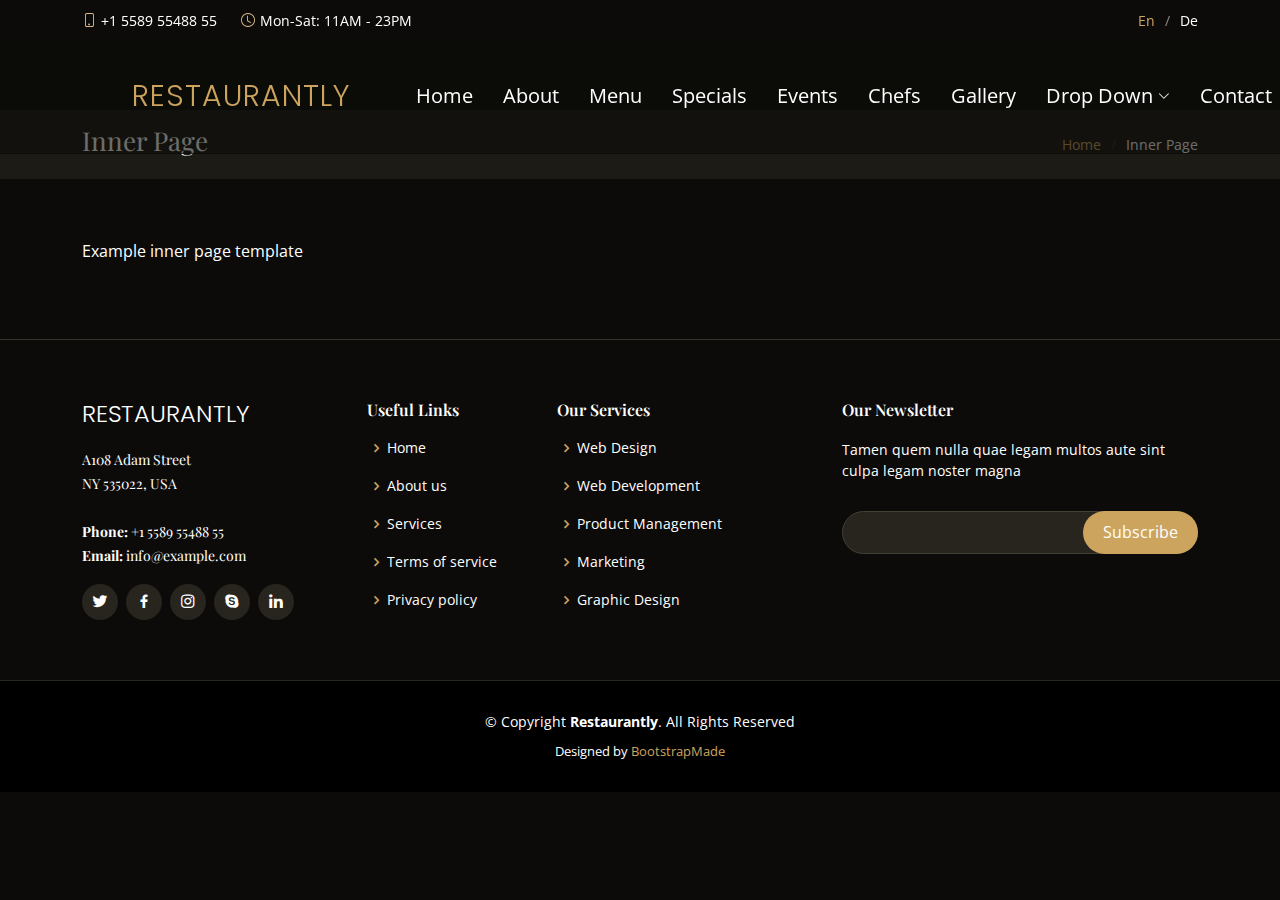
<file: Restaurantly/inner-page.html>
<!DOCTYPE html>
<html lang="en">

<head>
  <meta charset="utf-8">
  <meta content="width=device-width, initial-scale=1.0" name="viewport">

  <title>Restaurantly Bootstrap Template - Inner Page</title>
  <meta content="" name="description">
  <meta content="" name="keywords">

  <!-- Favicons -->
  <link href="assets/img/favicon.png" rel="icon">
  <link href="assets/img/apple-touch-icon.png" rel="apple-touch-icon">

  <!-- Google Fonts -->
  <link href="https://fonts.googleapis.com/css?family=Open+Sans:300,300i,400,400i,600,600i,700,700i|Playfair+Display:ital,wght@0,400;0,500;0,600;0,700;1,400;1,500;1,600;1,700|Poppins:300,300i,400,400i,500,500i,600,600i,700,700i" rel="stylesheet">

  <!-- Vendor CSS Files -->
  <link href="assets/vendor/animate.css/animate.min.css" rel="stylesheet">
  <link href="assets/vendor/aos/aos.css" rel="stylesheet">
  <link href="assets/vendor/bootstrap/css/bootstrap.min.css" rel="stylesheet">
  <link href="assets/vendor/bootstrap-icons/bootstrap-icons.css" rel="stylesheet">
  <link href="assets/vendor/boxicons/css/boxicons.min.css" rel="stylesheet">
  <link href="assets/vendor/glightbox/css/glightbox.min.css" rel="stylesheet">
  <link href="assets/vendor/swiper/swiper-bundle.min.css" rel="stylesheet">

  <!-- Template Main CSS File -->
  <link href="assets/css/style.css" rel="stylesheet">

  <!-- =======================================================
  * Template Name: Restaurantly
  * Updated: Feb 20 2024 with Bootstrap v5.3.2
  * Template URL: https://bootstrapmade.com/restaurantly-restaurant-template/
  * Author: BootstrapMade.com
  * License: https://bootstrapmade.com/license/
  ======================================================== -->
</head>

<body>

  <!-- ======= Top Bar ======= -->
  <div id="topbar" class="d-flex align-items-center fixed-top">
    <div class="container d-flex justify-content-center justify-content-md-between">

      <div class="contact-info d-flex align-items-center">
        <i class="bi bi-phone d-flex align-items-center"><span>+1 5589 55488 55</span></i>
        <i class="bi bi-clock d-flex align-items-center ms-4"><span> Mon-Sat: 11AM - 23PM</span></i>
      </div>

      <div class="languages d-none d-md-flex align-items-center">
        <ul>
          <li>En</li>
          <li><a href="#">De</a></li>
        </ul>
      </div>
    </div>
  </div>

  <!-- ======= Header ======= -->
  <header id="header" class="fixed-top d-flex align-items-cente">
    <div class="container-fluid container-xl d-flex align-items-center justify-content-lg-between">

      <h1 class="logo me-auto me-lg-0"><a href="index.html">Restaurantly</a></h1>
      <!-- Uncomment below if you prefer to use an image logo -->
      <!-- <a href="index.html" class="logo me-auto me-lg-0"><img src="assets/img/logo.png" alt="" class="img-fluid"></a>-->

      <nav id="navbar" class="navbar order-last order-lg-0">
        <ul>
          <li><a class="nav-link scrollto " href="#hero">Home</a></li>
          <li><a class="nav-link scrollto" href="#about">About</a></li>
          <li><a class="nav-link scrollto" href="#menu">Menu</a></li>
          <li><a class="nav-link scrollto" href="#specials">Specials</a></li>
          <li><a class="nav-link scrollto" href="#events">Events</a></li>
          <li><a class="nav-link scrollto" href="#chefs">Chefs</a></li>
          <li><a class="nav-link scrollto" href="#gallery">Gallery</a></li>
          <li class="dropdown"><a href="#"><span>Drop Down</span> <i class="bi bi-chevron-down"></i></a>
            <ul>
              <li><a href="#">Drop Down 1</a></li>
              <li class="dropdown"><a href="#"><span>Deep Drop Down</span> <i class="bi bi-chevron-right"></i></a>
                <ul>
                  <li><a href="#">Deep Drop Down 1</a></li>
                  <li><a href="#">Deep Drop Down 2</a></li>
                  <li><a href="#">Deep Drop Down 3</a></li>
                  <li><a href="#">Deep Drop Down 4</a></li>
                  <li><a href="#">Deep Drop Down 5</a></li>
                </ul>
              </li>
              <li><a href="#">Drop Down 2</a></li>
              <li><a href="#">Drop Down 3</a></li>
              <li><a href="#">Drop Down 4</a></li>
            </ul>
          </li>
          <li><a class="nav-link scrollto" href="#contact">Contact</a></li>
        </ul>
        <i class="bi bi-list mobile-nav-toggle"></i>
      </nav><!-- .navbar -->
      <a href="#book-a-table" class="book-a-table-btn scrollto d-none d-lg-flex">Book a table</a>

    </div>
  </header><!-- End Header -->

  <main id="main">
    <section class="breadcrumbs">
      <div class="container">

        <div class="d-flex justify-content-between align-items-center">
          <h2>Inner Page</h2>
          <ol>
            <li><a href="index.html">Home</a></li>
            <li>Inner Page</li>
          </ol>
        </div>

      </div>
    </section>

    <section class="inner-page">
      <div class="container">
        <p>
          Example inner page template
        </p>
      </div>
    </section>

  </main><!-- End #main -->

  <!-- ======= Footer ======= -->
  <footer id="footer">
    <div class="footer-top">
      <div class="container">
        <div class="row">

          <div class="col-lg-3 col-md-6">
            <div class="footer-info">
              <h3>Restaurantly</h3>
              <p>
                A108 Adam Street <br>
                NY 535022, USA<br><br>
                <strong>Phone:</strong> +1 5589 55488 55<br>
                <strong>Email:</strong> info@example.com<br>
              </p>
              <div class="social-links mt-3">
                <a href="#" class="twitter"><i class="bx bxl-twitter"></i></a>
                <a href="#" class="facebook"><i class="bx bxl-facebook"></i></a>
                <a href="#" class="instagram"><i class="bx bxl-instagram"></i></a>
                <a href="#" class="google-plus"><i class="bx bxl-skype"></i></a>
                <a href="#" class="linkedin"><i class="bx bxl-linkedin"></i></a>
              </div>
            </div>
          </div>

          <div class="col-lg-2 col-md-6 footer-links">
            <h4>Useful Links</h4>
            <ul>
              <li><i class="bx bx-chevron-right"></i> <a href="#">Home</a></li>
              <li><i class="bx bx-chevron-right"></i> <a href="#">About us</a></li>
              <li><i class="bx bx-chevron-right"></i> <a href="#">Services</a></li>
              <li><i class="bx bx-chevron-right"></i> <a href="#">Terms of service</a></li>
              <li><i class="bx bx-chevron-right"></i> <a href="#">Privacy policy</a></li>
            </ul>
          </div>

          <div class="col-lg-3 col-md-6 footer-links">
            <h4>Our Services</h4>
            <ul>
              <li><i class="bx bx-chevron-right"></i> <a href="#">Web Design</a></li>
              <li><i class="bx bx-chevron-right"></i> <a href="#">Web Development</a></li>
              <li><i class="bx bx-chevron-right"></i> <a href="#">Product Management</a></li>
              <li><i class="bx bx-chevron-right"></i> <a href="#">Marketing</a></li>
              <li><i class="bx bx-chevron-right"></i> <a href="#">Graphic Design</a></li>
            </ul>
          </div>

          <div class="col-lg-4 col-md-6 footer-newsletter">
            <h4>Our Newsletter</h4>
            <p>Tamen quem nulla quae legam multos aute sint culpa legam noster magna</p>
            <form action="" method="post">
              <input type="email" name="email"><input type="submit" value="Subscribe">
            </form>

          </div>

        </div>
      </div>
    </div>

    <div class="container">
      <div class="copyright">
        &copy; Copyright <strong><span>Restaurantly</span></strong>. All Rights Reserved
      </div>
      <div class="credits">
        <!-- All the links in the footer should remain intact. -->
        <!-- You can delete the links only if you purchased the pro version. -->
        <!-- Licensing information: https://bootstrapmade.com/license/ -->
        <!-- Purchase the pro version with working PHP/AJAX contact form: https://bootstrapmade.com/restaurantly-restaurant-template/ -->
        Designed by <a href="https://bootstrapmade.com/">BootstrapMade</a>
      </div>
    </div>
  </footer><!-- End Footer -->

  <div id="preloader"></div>
  <a href="#" class="back-to-top d-flex align-items-center justify-content-center"><i class="bi bi-arrow-up-short"></i></a>

  <!-- Vendor JS Files -->
  <script src="assets/vendor/aos/aos.js"></script>
  <script src="assets/vendor/bootstrap/js/bootstrap.bundle.min.js"></script>
  <script src="assets/vendor/glightbox/js/glightbox.min.js"></script>
  <script src="assets/vendor/isotope-layout/isotope.pkgd.min.js"></script>
  <script src="assets/vendor/swiper/swiper-bundle.min.js"></script>
  <script src="assets/vendor/php-email-form/validate.js"></script>

  <!-- Template Main JS File -->
  <script src="assets/js/main.js"></script>

</body>

</html>
</file>
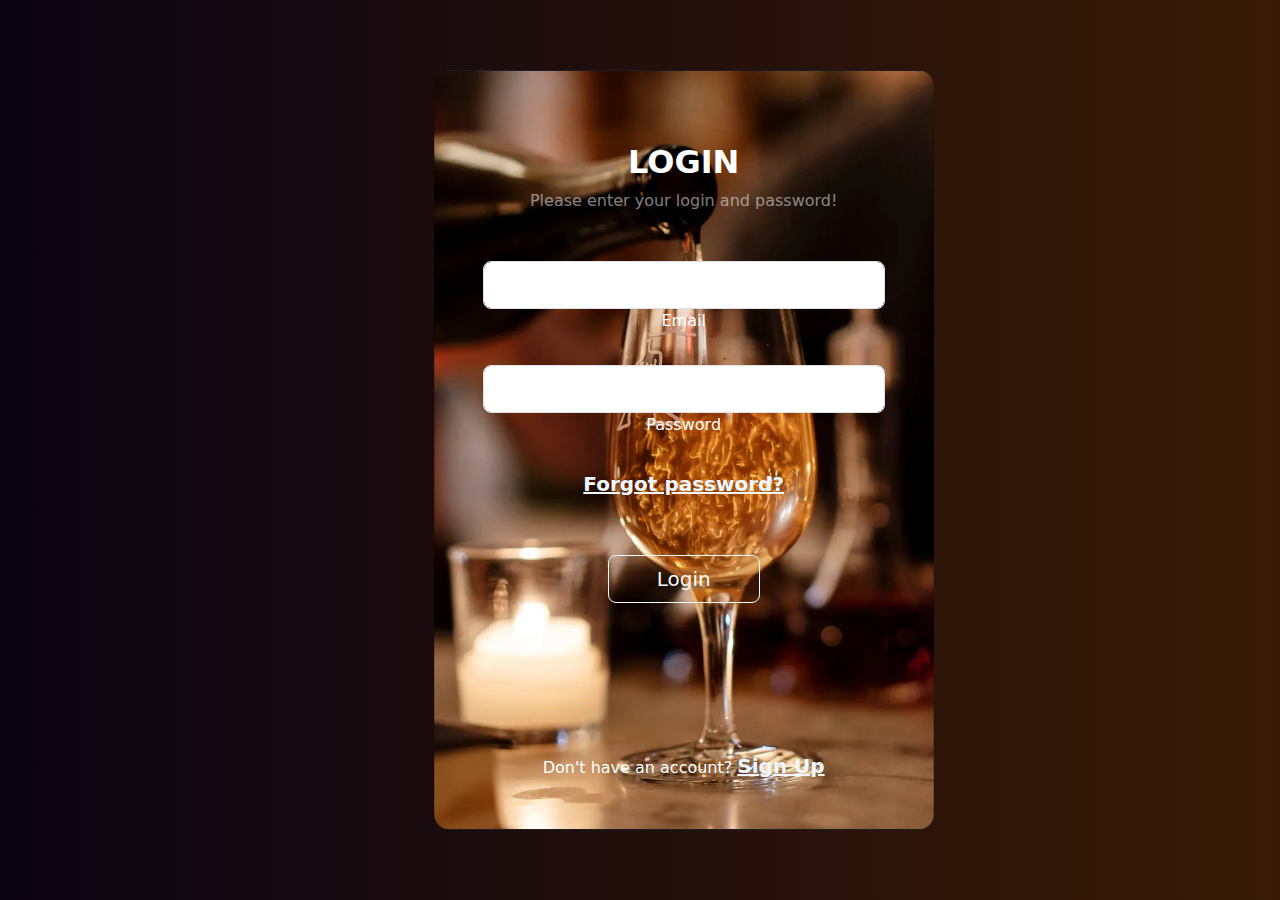
<file: Restaurantly/login.html>
<!DOCTYPE html>
<html lang="en">

<head>
  <meta charset="utf-8">
  <meta content="width=device-width, initial-scale=1.0" name="viewport">

  <title>Restaurantly Bootstrap - Login</title>
  <meta content="" name="description">
  <meta content="" name="keywords">

  <!-- Favicons -->
  <link href="assets/img/favicon.png" rel="icon">
  <link href="assets/img/apple-touch-icon.png" rel="apple-touch-icon">

  <!-- Google Fonts -->
  <link href="https://fonts.googleapis.com/css?family=Open+Sans:300,300i,400,400i,600,600i,700,700i|Playfair+Display:ital,wght@0,400;0,500;0,600;0,700;1,400;1,500;1,600;1,700|Poppins:300,300i,400,400i,500,500i,600,600i,700,700i" rel="stylesheet">

  <!-- Vendor CSS Files -->
  <link href="assets/vendor/animate.css/animate.min.css" rel="stylesheet">
  <link href="assets/vendor/aos/aos.css" rel="stylesheet">
  <link href="assets/vendor/bootstrap/css/bootstrap.min.css" rel="stylesheet">
  <link href="assets/vendor/bootstrap-icons/bootstrap-icons.css" rel="stylesheet">
  <link href="assets/vendor/boxicons/css/boxicons.min.css" rel="stylesheet">
  <link href="assets/vendor/glightbox/css/glightbox.min.css" rel="stylesheet">
  <link href="assets/vendor/swiper/swiper-bundle.min.css" rel="stylesheet">

  <!-- Template Main CSS File -->
  <link href="assets/css/login.css" rel="stylesheet">

  <!-- =======================================================
  * Template Name: Restaurantly
  * Updated: Feb 20 2024 with Bootstrap v5.3.2
  * Template URL: https://bootstrapmade.com/restaurantly-restaurant-template/
  * Author: BootstrapMade.com
  * License: https://bootstrapmade.com/license/
  ======================================================== -->
</head>
<body>
<section class="vh-100 gradient-custom">
    <div class="container py-5 h-100">
      <div class="row d-flex justify-content-center align-items-center h-100">
        <div class="col-12 col-md-8 col-lg-8 col-xl-10">
          <div class="card bg-dark text-white" style="border-radius: 1rem;">
            <div class="card-body p-5 text-center">
  
              <div class="mb-md-5 mt-md-4 pb-5">
  
                <h2 class="fw-bold mb-2 text-uppercase">Login</h2>
                <p class="text-white-50 mb-5">Please enter your login and password!</p>
  
                <div class="form-outline form-white mb-4 mx-auto">
                  <input type="email" id="Email" class="form-control form-control-lg" />
                  <label class="form-label" for="Email">Email</label>
                </div>
  
                <div class="form-outline form-white mb-4 mx-auto">
                  <input type="password" id="Password" class="form-control form-control-lg" />
                  <label class="form-label" for="Password">Password</label>
                </div>
  
                <p class="small mb-5 pb-lg-2"><a class="sfclass fw-bold" href="#!">Forgot password?</a></p>
  
                <button class="btn btn-outline-light btn-lg px-5" onclick="Userlog()" type="submit">Login</button>
  
                <div class="d-flex justify-content-center text-center mt-4 pt-1">
                  <a href="#!" class="text-white"><i class="fab fa-facebook-f fa-lg"></i></a>
                  <a href="#!" class="text-white"><i class="fab fa-twitter fa-lg mx-4 px-2"></i></a>
                  <a href="#!" class="text-white"><i class="fab fa-google fa-lg"></i></a>
                </div>
  
              </div>
  
              <div>
                <p class="mb-0">Don't have an account? <a href="#!" class="sfclass fw-bold">Sign Up</a>
                </p>
              </div>
  
            </div>
          </div>
        </div>
      </div>
    </div>
  </section>

<script>
  function Userlog() {
    let xhttp = new XMLHttpRequest();
let filename = "data.json";
xhttp.open("GET", filename);
xhttp.onreadystatechange = function() {
  if (this.readyState == 4 && this.status == 200) {
    let username = document.getElementById("Email");
    let password = document.getElementById("Password");
    let jsonObj = JSON.parse(xhttp.responseText);
    if ((username === jsonObj.username && password === jsonObj.password) || 
        (username === jsonObj.username2 && password === jsonObj.password2)) {
      alert("Wrong credentials!");
    } else {
      alert("Successfully logged in! Redirecting to dashboard.");
      window.location.replace("https://www.klix.ba");
    }
  }
};
xhttp.send(); }
</script>
</body>
</file>
<file: Restaurantly/assets/css/login.css>
body {
    margin: 0;
    padding: 0;
    background: linear-gradient(to right, rgb(10, 3, 18), rgb(57, 27, 5));
    height: 100vh;
    overflow: hidden;
}

.card.bg-dark {
    border-radius: 1rem;
    background-image: url('../img/bac1.png');
    width: 500px;
    background-position: center;
    background-size: cover;
    background-repeat: no-repeat; 

}

.card-body {
    border-radius: 1rem;
    padding: 10rem;
}

.container {
    height: 100%;
    display: flex;
    align-items: center;
    justify-content: center;
}

.sfclass{
        color: aliceblue;
        font-weight: bold;
        font-size: 20px;
}
</file>
<file: Restaurantly/assets/css/style.css>
/**
* Template Name: Restaurantly
* Updated: Feb 20 2024 with Bootstrap v5.3.2
* Template URL: https://bootstrapmade.com/restaurantly-restaurant-template/
* Author: BootstrapMade.com
* License: https://bootstrapmade.com/license/
*/

/*--------------------------------------------------------------
# General
--------------------------------------------------------------*/
body {
  font-family: "Open Sans", sans-serif;
  background: #0c0b09;
  color: #fff;
}

a {
  color: #cda45e;
  text-decoration: none;
}

a:hover {
  color: #d9ba85;
  text-decoration: none;
}

h1,
h2,
h3,
h4,
h5,
h6 {
  font-family: "Playfair Display", serif;
}

/*--------------------------------------------------------------
# Preloader
--------------------------------------------------------------*/
#preloader {
  position: fixed;
  top: 0;
  left: 0;
  right: 0;
  bottom: 0;
  z-index: 9999;
  overflow: hidden;
  background: #1a1814;
}

#preloader:before {
  content: "";
  position: fixed;
  top: calc(50% - 30px);
  left: calc(50% - 30px);
  border: 6px solid #1a1814;
  border-top-color: #cda45e;
  border-bottom-color: #cda45e;
  border-radius: 50%;
  width: 60px;
  height: 60px;
  animation: animate-preloader 1s linear infinite;
}

@keyframes animate-preloader {
  0% {
    transform: rotate(0deg);
  }

  100% {
    transform: rotate(360deg);
  }
}

/*--------------------------------------------------------------
# Back to top button
--------------------------------------------------------------*/
.back-to-top {
  position: fixed;
  visibility: hidden;
  opacity: 0;
  right: 15px;
  bottom: 15px;
  z-index: 996;
  width: 44px;
  height: 44px;
  border-radius: 50px;
  transition: all 0.4s;
  border: 2px solid #cda45e;
}

.back-to-top i {
  font-size: 28px;
  color: #cda45e;
  line-height: 0;
}

.back-to-top:hover {
  background: #cda45e;
  color: #1a1814;
}

.back-to-top:hover i {
  color: #444444;
}

.back-to-top.active {
  visibility: visible;
  opacity: 1;
}

/*--------------------------------------------------------------
# Disable aos animation delay on mobile devices
--------------------------------------------------------------*/
@media screen and (max-width: 768px) {
  [data-aos-delay] {
    transition-delay: 0 !important;
  }
}

/*--------------------------------------------------------------
# Top Bar
--------------------------------------------------------------*/
#topbar {
  height: 40px;
  font-size: 14px;
  transition: all 0.5s;
  z-index: 996;
}

#topbar.topbar-scrolled {
  top: -40px;
}

#topbar .contact-info i {
  font-style: normal;
  color: #d9ba85;
}

#topbar .contact-info i span {
  padding-left: 5px;
  color: #fff;
}

#topbar .languages ul {
  display: flex;
  flex-wrap: wrap;
  list-style: none;
  padding: 0;
  margin: 0;
  color: #cda45e;
}

#topbar .languages ul a {
  color: white;
}

#topbar .languages ul li+li {
  padding-left: 10px;
}

#topbar .languages ul li+li::before {
  display: inline-block;
  padding-right: 10px;
  color: rgba(255, 255, 255, 0.5);
  content: "/";
}

/*--------------------------------------------------------------
# Header
--------------------------------------------------------------*/
#header {
  background: rgba(12, 11, 9, 0.6);
  border-bottom: 1px solid rgba(12, 11, 9, 0.6);
  transition: all 0.5s;
  z-index: 997;
  padding: 15px 20px; /* Adjust the padding as needed */
  top: 40px;
  display: flex;
  align-items: center;
  justify-content: space-between;
}

#header.header-scrolled {
  top: 0;
  background: rgba(0, 0, 0, 0.85);
  border-bottom: 1px solid #37332a;
}

#header .logo {
  font-size: 28px;
  margin: 0px;
  padding: 0;
  line-height: 1;
  font-weight: 300;
  letter-spacing: 1px;
  text-transform: uppercase;
  font-family: "Poppins", sans-serif;
  order: -1; /* Move the logo to the left */
}

#header .logo a {
  display: flex; /* Ensure the anchor is a flex container */
  align-items: center; 
  color: #cda45e;
  margin-right: 50px;
  order: -1
}

#header .logo img {
  max-height: 60px; /* Adjust the max-height as needed */
  margin-right: 20px; /* Optional: Add margin for spacing */
}

/*--------------------------------------------------------------
# Book a table button Menu
--------------------------------------------------------------*/
.book-a-table-btn {
  margin: 0 0 0 15px;
  border: 2px solid #cda45e;
  color: #ffffff;
  border-radius: 50px;
  padding: 8px 25px;
  text-transform: uppercase;
  font-size: 13px;
  font-weight: 500;
  letter-spacing: 1px;
  transition: 0.3s;
}

.book-a-table-btn:hover {
  background: #cda45e;
  color: #ffffff;
}

@media (max-width: 992px) {
  .book-a-table-btn {
    margin: 0 15px 0 0;
    padding: 8px 20px;
  }
}

/*--------------------------------------------------------------
# Navigation Menu
--------------------------------------------------------------*/
/**
* Desktop Navigation 
*/
.navbar {
  padding: 0;
}

.navbar ul {
  margin: 0;
  padding: 0;
  display: flex;
  list-style: none;
  align-items: center;
}

.navbar li {
  position: relative;
}

.navbar a,
.navbar a:focus {
  display: flex;
  align-items: center;
  justify-content: space-between;
  padding: 10px 0 10px 30px;
  color: #fff;
  white-space: nowrap;
  transition: 0.3s;
  font-size: 20px;
}

.navbar a i,
.navbar a:focus i {
  font-size: 12px;
  line-height: 0;
  margin-left: 5px;
}

.navbar a:hover,
.navbar .active,
.navbar .active:focus,
.navbar li:hover>a {
  color: #d9ba85;
}

.navbar .dropdown ul {
  display: block;
  position: absolute;
  left: 14px;
  top: calc(100% + 30px);
  margin: 0;
  padding: 10px 0;
  z-index: 99;
  opacity: 0;
  visibility: hidden;
  background: #fff;
  box-shadow: 0px 0px 30px rgba(127, 137, 161, 0.25);
  transition: 0.3s;
  border-radius: 4px;
}

.navbar .dropdown ul li {
  min-width: 200px;
}

.navbar .dropdown ul a {
  padding: 10px 20px;
  color: #444444;
}

.navbar .dropdown ul a i {
  font-size: 12px;
}

.navbar .dropdown ul a:hover,
.navbar .dropdown ul .active:hover,
.navbar .dropdown ul li:hover>a {
  color: #cda45e;
}

.navbar .dropdown:hover>ul {
  opacity: 1;
  top: 100%;
  visibility: visible;
}

.navbar .dropdown .dropdown ul {
  top: 0;
  left: calc(100% - 30px);
  visibility: hidden;
}

.navbar .dropdown .dropdown:hover>ul {
  opacity: 1;
  top: 0;
  left: 100%;
  visibility: visible;
}

@media (max-width: 1366px) {
  .navbar .dropdown .dropdown ul {
    left: -90%;
  }

  .navbar .dropdown .dropdown:hover>ul {
    left: -100%;
  }
}

/**
* Mobile Navigation 
*/
.mobile-nav-toggle {
  color: #fff;
  font-size: 28px;
  cursor: pointer;
  display: none;
  line-height: 0;
  transition: 0.5s;
}

@media (max-width: 991px) {
  .mobile-nav-toggle {
    display: block;
  }

  .navbar ul {
    display: none;
  }
}

.navbar-mobile {
  position: fixed;
  overflow: hidden;
  top: 0;
  right: 0;
  left: 0;
  bottom: 0;
  background: rgba(0, 0, 0, 0.9);
  transition: 0.3s;
  z-index: 999;
}

.navbar-mobile .mobile-nav-toggle {
  position: absolute;
  top: 15px;
  right: 15px;
}

.navbar-mobile ul {
  display: block;
  position: absolute;
  top: 55px;
  right: 15px;
  bottom: 15px;
  left: 15px;
  padding: 10px 0;
  border-radius: 6px;
  background-color: #fff;
  overflow-y: auto;
  transition: 0.3s;
}

.navbar-mobile a,
.navbar-mobile a:focus {
  padding: 10px 20px;
  font-size: 15px;
  color: #1a1814;
}

.navbar-mobile a:hover,
.navbar-mobile .active,
.navbar-mobile li:hover>a {
  color: #cda45e;
}

.navbar-mobile .getstarted,
.navbar-mobile .getstarted:focus {
  margin: 15px;
}

.navbar-mobile .dropdown ul {
  position: static;
  display: none;
  margin: 10px 20px;
  padding: 10px 0;
  z-index: 99;
  opacity: 1;
  visibility: visible;
  background: #fff;
  box-shadow: 0px 0px 30px rgba(127, 137, 161, 0.25);
}

.navbar-mobile .dropdown ul li {
  min-width: 200px;
}

.navbar-mobile .dropdown ul a {
  padding: 10px 20px;
}

.navbar-mobile .dropdown ul a i {
  font-size: 12px;
}

.navbar-mobile .dropdown ul a:hover,
.navbar-mobile .dropdown ul .active:hover,
.navbar-mobile .dropdown ul li:hover>a {
  color: #cda45e;
}

.navbar-mobile .dropdown>.dropdown-active {
  display: block;
}

/*--------------------------------------------------------------
# Hero Section
--------------------------------------------------------------*/
#hero {
  width: 100%;
  height: 100vh;
  background: url("../img/hero-bg.jpg") top center;
  background-size: cover;
  position: relative;
  padding: 0;
}

#hero:before {
  content: "";
  background: rgba(0, 0, 0, 0.5);
  position: absolute;
  bottom: 0;
  top: 0;
  left: 0;
  right: 0;
}

#hero .container {
  padding-top: 110px;
}

@media (max-width: 992px) {
  #hero .container {
    padding-top: 98px;
  }
}

#hero h1 {
  margin: 0;
  font-size: 48px;
  font-weight: 700;
  line-height: 56px;
  color: #fff;
  font-family: "Poppins", sans-serif;
}

#hero h1 span {
  color: #cda45e;
}

#hero h2 {
  color: #eee;
  margin-bottom: 10px 0 0 0;
  font-size: 22px;
}

#hero h2 {
  color: #fff;
  text-align: left; /* Align text to the left */
}

#hero .btns {
  margin-top: 30px;
}

#hero .btn-menu,
#hero .btn-book {
  font-weight: 600;
  font-size: 13px;
  letter-spacing: 0.5px;
  text-transform: uppercase;
  display: inline-block;
  padding: 12px 30px;
  border-radius: 0px;
  transition: 0.3s;
  line-height: 1;
  color: white;
  border: 2px solid #cda45e;
}

#hero .btn-menu:hover,
#hero .btn-book:hover {
  background: #cda45e;
  color: #fff;
}

#hero .btn-book {
  margin-left: 15px;
}

#hero .play-btn {
  width: 94px;
  height: 94px;
  background: radial-gradient(#cda45e 50%, rgba(205, 164, 94, 0.4) 52%);
  border-radius: 50%;
  display: block;
  position: relative;
  overflow: hidden;
}

#hero .play-btn::after {
  content: "";
  position: absolute;
  left: 50%;
  top: 50%;
  transform: translateX(-40%) translateY(-50%);
  width: 0;
  height: 0;
  border-top: 10px solid transparent;
  border-bottom: 10px solid transparent;
  border-left: 15px solid #fff;
  z-index: 100;
  transition: all 400ms cubic-bezier(0.55, 0.055, 0.675, 0.19);
}

#hero .play-btn::before {
  content: "";
  position: absolute;
  width: 120px;
  height: 120px;
  animation-delay: 0s;
  animation: pulsate-btn 2s;
  animation-direction: forwards;
  animation-iteration-count: infinite;
  animation-timing-function: steps;
  opacity: 1;
  border-radius: 50%;
  border: 5px solid rgba(205, 164, 94, 0.7);
  top: -15%;
  left: -15%;
  background: rgba(198, 16, 0, 0);
}

#hero .play-btn:hover::after {
  border-left: 15px solid #cda45e;
  transform: scale(20);
}

#hero .play-btn:hover::before {
  content: "";
  position: absolute;
  left: 50%;
  top: 50%;
  transform: translateX(-40%) translateY(-50%);
  width: 0;
  height: 0;
  border: none;
  border-top: 10px solid transparent;
  border-bottom: 10px solid transparent;
  border-left: 15px solid #fff;
  z-index: 200;
  animation: none;
  border-radius: 0;
}

@media (min-width: 1600px) {
  #hero {
    background-attachment: fixed;
  }
}

@media (max-width: 992px) {
  #hero .play-btn {
    margin-top: 30px;
  }
}

@media (max-height: 500px) {
  #hero {
    height: auto;
  }

  #hero .container {
    padding-top: 130px;
    padding-bottom: 60px;
  }
}

@media (max-width: 768px) {
  #hero h1 {
    font-size: 28px;
    line-height: 36px;
  }

  #hero h2 {
    font-size: 18px;
    line-height: 24px;
  }
}

@keyframes pulsate-btn {
  0% {
    transform: scale(0.6, 0.6);
    opacity: 1;
  }

  100% {
    transform: scale(1, 1);
    opacity: 0;
  }
}

/*--------------------------------------------------------------
# Sections General
--------------------------------------------------------------*/
section {
  padding: 60px 0;
  overflow: hidden;
}

.section-bg {
  background-color: #1a1814;
}

.section-title {
  padding-bottom: 40px;
}

.section-title h2 {
  font-size: 14px;
  font-weight: 500;
  padding: 0;
  line-height: 1px;
  margin: 0 0 5px 0;
  letter-spacing: 2px;
  text-transform: uppercase;
  color: #aaaaaa;
  font-family: "Poppins", sans-serif;
}

.section-title h2::after {
  content: "";
  width: 120px;
  height: 1px;
  display: inline-block;
  background: rgba(255, 255, 255, 0.2);
  margin: 4px 10px;
}

.section-title p {
  margin: 0;
  margin: 0;
  font-size: 36px;
  font-weight: 700;
  font-family: "Playfair Display", serif;
  color: #cda45e;
}

/*--------------------------------------------------------------
# About
--------------------------------------------------------------*/
.breadcrumbs {
  padding: 15px 0;
  background: #1d1b16;
  margin-top: 110px;
}

@media (max-width: 992px) {
  .breadcrumbs {
    margin-top: 98px;
  }
}

.breadcrumbs h2 {
  font-size: 26px;
  font-weight: 300;
}

.breadcrumbs ol {
  display: flex;
  flex-wrap: wrap;
  list-style: none;
  padding: 0;
  margin: 0;
  font-size: 14px;
}

.breadcrumbs ol li+li {
  padding-left: 10px;
}

.breadcrumbs ol li+li::before {
  display: inline-block;
  padding-right: 10px;
  color: #37332a;
  content: "/";
}

@media (max-width: 768px) {
  .breadcrumbs .d-flex {
    display: block !important;
  }

  .breadcrumbs ol {
    display: block;
  }

  .breadcrumbs ol li {
    display: inline-block;
  }
}

/*--------------------------------------------------------------
# About
--------------------------------------------------------------*/
.about {
  background: url("../img/about-bg.jpg") center center;
  background-size: cover;
  position: relative;
  padding: 80px 0;
}

.about:before {
  content: "";
  background: rgba(0, 0, 0, 0.8);
  position: absolute;
  bottom: 0;
  top: 0;
  left: 0;
  right: 0;
}

.about .about-img {
  position: relative;
  transition: 0.5s;
}

.about .about-img img {
  max-width: 100%;
  border: 4px solid rgba(255, 255, 255, 0.2);
  position: relative;
}

.about .about-img::before {
  position: absolute;
  left: 20px;
  top: 20px;
  width: 60px;
  height: 60px;
  z-index: 1;
  content: "";
  border-left: 5px solid #cda45e;
  border-top: 5px solid #cda45e;
  transition: 0.5s;
}

.about .about-img::after {
  position: absolute;
  right: 20px;
  bottom: 20px;
  width: 60px;
  height: 60px;
  z-index: 2;
  content: "";
  border-right: 5px solid #cda45e;
  border-bottom: 5px solid #cda45e;
  transition: 0.5s;
}

.about .about-img:hover {
  transform: scale(1.03);
}

.about .about-img:hover::before {
  left: 10px;
  top: 10px;
}

.about .about-img:hover::after {
  right: 10px;
  bottom: 10px;
}

.about .content {
  position: relative;
}

.about .content h3 {
  font-weight: 600;
  font-size: 26px;
}

.about .content ul {
  list-style: none;
  padding: 0;
}

.about .content ul li {
  padding-bottom: 10px;
}

.about .content ul i {
  font-size: 20px;
  padding-right: 4px;
  color: #cda45e;
}

.about .content p:last-child {
  margin-bottom: 0;
}

@media (min-width: 1024px) {
  .about {
    background-attachment: fixed;
  }
}

/*--------------------------------------------------------------
# Why Us
--------------------------------------------------------------*/
.why-us .box {
  padding: 50px 30px;
  box-shadow: 0px 2px 15px rgba(0, 0, 0, 0.1);
  transition: all ease-in-out 0.3s;
  background: #1a1814;
}

.why-us .box span {
  display: block;
  font-size: 28px;
  font-weight: 700;
  color: #cda45e;
}

.why-us .box h4 {
  font-size: 24px;
  font-weight: 600;
  padding: 0;
  margin: 20px 0;
  color: rgba(255, 255, 255, 0.8);
}

.why-us .box p {
  color: #aaaaaa;
  font-size: 15px;
  margin: 0;
  padding: 0;
}

.why-us .box:hover {
  background: #cda45e;
  padding: 30px 30px 70px 30px;
  box-shadow: 10px 15px 30px rgba(0, 0, 0, 0.18);
}

.why-us .box:hover span,
.why-us .box:hover h4,
.why-us .box:hover p {
  color: #fff;
}

/*--------------------------------------------------------------
# Menu Section
--------------------------------------------------------------*/
.menu #menu-flters {
  padding: 0;
  margin: 0 auto 0 auto;
  list-style: none;
  text-align: center;
  border-radius: 50px;
}

.menu #menu-flters li {
  cursor: pointer;
  display: inline-block;
  padding: 8px 12px 10px 12px;
  font-size: 16px;
  font-weight: 500;
  line-height: 1;
  color: #fff;
  margin-bottom: 10px;
  transition: all ease-in-out 0.3s;
  border-radius: 50px;
  font-family: "Playfair Display", serif;
}

.menu #menu-flters li:hover,
.menu #menu-flters li.filter-active {
  color: #cda45e;
}

.menu #menu-flters li:last-child {
  margin-right: 0;
}

.menu .menu-item {
  margin-top: 50px;
}

.menu .menu-img {
  width: 70px;
  border-radius: 50%;
  float: left;
  border: 5px solid rgba(255, 255, 255, 0.2);
}

.menu .menu-content {
  margin-left: 85px;
  overflow: hidden;
  display: flex;
  justify-content: space-between;
  position: relative;
}

.menu .menu-content::after {
  content: "......................................................................" "...................................................................." "....................................................................";
  position: absolute;
  left: 20px;
  right: 0;
  top: -4px;
  z-index: 1;
  color: #bab3a6;
  font-family: Arial, "Helvetica Neue", Helvetica, sans-serif;
}

.menu .menu-content a {
  padding-right: 10px;
  background: #1a1814;
  position: relative;
  z-index: 3;
  font-weight: 700;
  color: white;
  transition: 0.3s;
}

.menu .menu-content a:hover {
  color: #cda45e;
}

.menu .menu-content span {
  background: #1a1814;
  position: relative;
  z-index: 3;
  padding: 0 10px;
  font-weight: 600;
  color: #cda45e;
}

.menu .menu-ingredients {
  margin-left: 85px;
  font-style: italic;
  font-size: 14px;
  font-family: "Poppins", sans-serif;
  color: rgba(255, 255, 255, 0.5);
}

/*--------------------------------------------------------------
# Specials
--------------------------------------------------------------*/
.specials {
  overflow: hidden;
}

.specials .nav-tabs {
  border: 0;
}

.specials .nav-link {
  border: 0;
  padding: 12px 15px;
  transition: 0.3s;
  color: #fff;
  border-radius: 0;
  border-right: 2px solid #cda45e;
  font-weight: 600;
  font-size: 15px;
}

.specials .nav-link:hover {
  color: #cda45e;
}

.specials .nav-link.active {
  color: #1a1814;
  background: #cda45e;
  border-color: #cda45e;
}

.specials .nav-link:hover {
  border-color: #cda45e;
}

.specials .tab-pane.active {
  animation: fadeIn 0.5s ease-out;
}

.specials .details h3 {
  font-size: 26px;
  font-weight: 600;
  margin-bottom: 20px;
  color: #fff;
}

.specials .details p {
  color: #aaaaaa;
}

.specials .details p:last-child {
  margin-bottom: 0;
}

@media (max-width: 992px) {
  .specials .nav-link {
    border: 0;
    padding: 15px;
  }
}

/*--------------------------------------------------------------
# Events
--------------------------------------------------------------*/
.events {
  background: url(../img/events-bg.jpg) center center no-repeat;
  background-size: cover;
  position: relative;
}

.events::before {
  content: "";
  background-color: rgba(0, 0, 0, 0.8);
  position: absolute;
  top: 0;
  right: 0;
  left: 0;
  bottom: 0;
}

.events .section-title h2 {
  color: #fff;
}

.events .container {
  position: relative;
}

@media (min-width: 1024px) {
  .events {
    background-attachment: fixed;
  }
}

.events .events-carousel {
  background: rgba(255, 255, 255, 0.08);
  padding: 30px;
}

.events .event-item {
  color: #fff;
}

.events .event-item h3 {
  font-weight: 600;
  font-size: 26px;
  color: #cda45e;
}

.events .event-item .price {
  font-size: 26px;
  font-family: "Open Sans", sans-serif;
  font-weight: 700;
  margin-bottom: 15px;
}

.events .event-item .price span {
  border-bottom: 2px solid #cda45e;
}

.events .event-item ul {
  list-style: none;
  padding: 0;
}

.events .event-item ul li {
  padding-bottom: 10px;
}

.events .event-item ul i {
  font-size: 20px;
  padding-right: 4px;
  color: #cda45e;
}

.events .event-item p:last-child {
  margin-bottom: 0;
}

.events .swiper-pagination {
  margin-top: 30px;
  position: relative;
}

.events .swiper-pagination .swiper-pagination-bullet {
  width: 12px;
  height: 12px;
  background-color: rgba(255, 255, 255, 0.4);
  opacity: 1;
}

.events .swiper-pagination .swiper-pagination-bullet-active {
  background-color: #cda45e;
}

/*--------------------------------------------------------------
# Book A Table
--------------------------------------------------------------*/
.book-a-table .php-email-form {
  width: 100%;
}

.book-a-table .php-email-form .form-group {
  padding-bottom: 8px;
}

.book-a-table .php-email-form .validate {
  display: none;
  color: red;
  margin: 0 0 15px 0;
  font-weight: 400;
  font-size: 13px;
}

.book-a-table .php-email-form .error-message {
  display: none;
  color: #fff;
  background: #ed3c0d;
  text-align: left;
  padding: 15px;
  font-weight: 600;
}

.book-a-table .php-email-form .error-message br+br {
  margin-top: 25px;
}

.book-a-table .php-email-form .sent-message {
  display: none;
  color: #fff;
  background: #18d26e;
  text-align: center;
  padding: 15px;
  font-weight: 600;
}

.book-a-table .php-email-form .loading {
  display: none;
  text-align: center;
  padding: 15px;
}

.book-a-table .php-email-form .loading:before {
  content: "";
  display: inline-block;
  border-radius: 50%;
  width: 24px;
  height: 24px;
  margin: 0 10px -6px 0;
  border: 3px solid #cda45e;
  border-top-color: #1a1814;
  animation: animate-loading 1s linear infinite;
}

.book-a-table .php-email-form input,
.book-a-table .php-email-form textarea {
  border-radius: 0;
  box-shadow: none;
  font-size: 14px;
  background: #0c0b09;
  border-color: #625b4b;
  color: white;
}

.book-a-table .php-email-form input::-moz-placeholder,
.book-a-table .php-email-form textarea::-moz-placeholder {
  color: #a49b89;
}

.book-a-table .php-email-form input::placeholder,
.book-a-table .php-email-form textarea::placeholder {
  color: #a49b89;
}

.book-a-table .php-email-form input:focus,
.book-a-table .php-email-form textarea:focus {
  border-color: #cda45e;
}

.book-a-table .php-email-form input {
  height: 44px;
}

.book-a-table .php-email-form textarea {
  padding: 10px 12px;
}

.book-a-table .php-email-form button[type=submit] {
  background: #cda45e;
  border: 0;
  padding: 10px 35px;
  color: #fff;
  transition: 0.4s;
  border-radius: 50px;
}

.book-a-table .php-email-form button[type=submit]:hover {
  background: #d3af71;
}

/*--------------------------------------------------------------
# Testimonials
--------------------------------------------------------------*/
.testimonials .testimonials-carousel,
.testimonials .testimonials-slider {
  overflow: hidden;
}

.testimonials .testimonial-item {
  box-sizing: content-box;
  min-height: 320px;
}

.testimonials .testimonial-item .testimonial-img {
  width: 90px;
  border-radius: 50%;
  margin: -40px 0 0 40px;
  position: relative;
  z-index: 2;
  border: 6px solid rgba(255, 255, 255, 0.2);
}

.testimonials .testimonial-item h3 {
  font-size: 18px;
  font-weight: bold;
  margin: 10px 0 5px 45px;
  color: white;
}

.testimonials .testimonial-item h4 {
  font-size: 14px;
  color: rgba(255, 255, 255, 0.6);
  margin: 0 0 0 45px;
}

.testimonials .testimonial-item .quote-icon-left,
.testimonials .testimonial-item .quote-icon-right {
  color: #d3af71;
  font-size: 26px;
}

.testimonials .testimonial-item .quote-icon-left {
  display: inline-block;
  left: -5px;
  position: relative;
}

.testimonials .testimonial-item .quote-icon-right {
  display: inline-block;
  right: -5px;
  position: relative;
  top: 10px;
}

.testimonials .testimonial-item p {
  font-style: italic;
  margin: 0 15px 0 15px;
  padding: 20px 20px 60px 20px;
  background: #26231d;
  position: relative;
  border-radius: 6px;
  position: relative;
  z-index: 1;
}

.testimonials .swiper-pagination {
  margin-top: 30px;
  position: relative;
}

.testimonials .swiper-pagination .swiper-pagination-bullet {
  width: 12px;
  height: 12px;
  background-color: rgba(255, 255, 255, 0.4);
  opacity: 1;
}

.testimonials .swiper-pagination .swiper-pagination-bullet-active {
  background-color: #cda45e;
}

/*--------------------------------------------------------------
# Gallery
--------------------------------------------------------------*/
.gallery .gallery-item {
  overflow: hidden;
  border-right: 3px solid #454035;
  border-bottom: 3px solid #454035;
}

.gallery .gallery-item img {
  transition: all ease-in-out 0.4s;
}

.gallery .gallery-item:hover img {
  transform: scale(1.1);
}

/*--------------------------------------------------------------
# Chefs
--------------------------------------------------------------*/
.chefs .member {
  text-align: center;
  margin-bottom: 20px;
  background: #343a40;
  position: relative;
  overflow: hidden;
}

.chefs .member .member-info {
  opacity: 0;
  position: absolute;
  bottom: 0;
  top: 0;
  left: 0;
  right: 0;
  transition: 0.2s;
}

.chefs .member .member-info-content {
  position: absolute;
  left: 0;
  right: 0;
  bottom: 10px;
  transition: bottom 0.4s;
}

.chefs .member .member-info-content h4 {
  font-weight: 700;
  margin-bottom: 2px;
  font-size: 18px;
  color: #fff;
}

.chefs .member .member-info-content span {
  font-style: italic;
  display: block;
  font-size: 13px;
  color: #fff;
}

.chefs .member .social {
  position: absolute;
  left: 0;
  bottom: -38px;
  right: 0;
  height: 48px;
  transition: bottom ease-in-out 0.4s;
  text-align: center;
}

.chefs .member .social a {
  transition: color 0.3s;
  color: #fff;
  margin: 0 10px;
  display: inline-block;
}

.chefs .member .social a:hover {
  color: #cda45e;
}

.chefs .member .social i {
  font-size: 18px;
  margin: 0 2px;
}

.chefs .member:hover .member-info {
  background: linear-gradient(0deg, rgba(0, 0, 0, 0.9) 0%, rgba(0, 0, 0, 0.8) 20%, rgba(0, 212, 255, 0) 100%);
  opacity: 1;
  transition: 0.4s;
}

.chefs .member:hover .member-info-content {
  bottom: 60px;
  transition: bottom 0.4s;
}

.chefs .member:hover .social {
  bottom: 0;
  transition: bottom ease-in-out 0.4s;
}

/*--------------------------------------------------------------
# Contact
--------------------------------------------------------------*/
.contact .info {
  width: 100%;
}

.contact .info i {
  font-size: 20px;
  float: left;
  width: 44px;
  height: 44px;
  background: #cda45e;
  display: flex;
  justify-content: center;
  align-items: center;
  border-radius: 50px;
  transition: all 0.3s ease-in-out;
}

.contact .info h4 {
  padding: 0 0 0 60px;
  font-size: 18px;
  font-weight: 500;
  margin-bottom: 5px;
  font-family: "Poppins", sans-serif;
}

.contact .info p {
  padding: 0 0 0 60px;
  margin-bottom: 0;
  font-size: 14px;
  color: #bab3a6;
}

.contact .info .open-hours,
.contact .info .email,
.contact .info .phone {
  margin-top: 40px;
}

.contact .php-email-form {
  width: 100%;
}

.contact .php-email-form .form-group {
  padding-bottom: 8px;
}

.contact .php-email-form .validate {
  display: none;
  color: red;
  margin: 0 0 15px 0;
  font-weight: 400;
  font-size: 13px;
}

.contact .php-email-form .error-message {
  display: none;
  color: #fff;
  background: #ed3c0d;
  text-align: center;
  padding: 15px;
  font-weight: 600;
}

.contact .php-email-form .sent-message {
  display: none;
  color: #fff;
  background: #18d26e;
  text-align: center;
  padding: 15px;
  font-weight: 600;
}

.contact .php-email-form .loading {
  display: none;
  text-align: center;
  padding: 15px;
}

.contact .php-email-form .loading:before {
  content: "";
  display: inline-block;
  border-radius: 50%;
  width: 24px;
  height: 24px;
  margin: 0 10px -6px 0;
  border: 3px solid #cda45e;
  border-top-color: #1a1814;
  animation: animate-loading 1s linear infinite;
}

.contact .php-email-form input,
.contact .php-email-form textarea {
  border-radius: 0;
  box-shadow: none;
  font-size: 14px;
  background: #0c0b09;
  border-color: #625b4b;
  color: white;
}

.contact .php-email-form input::-moz-placeholder,
.contact .php-email-form textarea::-moz-placeholder {
  color: #a49b89;
}

.contact .php-email-form input::placeholder,
.contact .php-email-form textarea::placeholder {
  color: #a49b89;
}

.contact .php-email-form input:focus,
.contact .php-email-form textarea:focus {
  border-color: #cda45e;
}

.contact .php-email-form input {
  height: 44px;
}

.contact .php-email-form textarea {
  padding: 10px 12px;
}

.contact .php-email-form button[type=submit] {
  background: #cda45e;
  border: 0;
  padding: 10px 35px;
  color: #fff;
  transition: 0.4s;
  border-radius: 50px;
}

.contact .php-email-form button[type=submit]:hover {
  background: #d3af71;
}

@keyframes animate-loading {
  0% {
    transform: rotate(0deg);
  }

  100% {
    transform: rotate(360deg);
  }
}

/*--------------------------------------------------------------
# Footer
--------------------------------------------------------------*/
#footer {
  background: black;
  padding: 0 0 30px 0;
  color: #fff;
  font-size: 14px;
}

#footer .footer-top {
  background: #0c0b09;
  border-top: 1px solid #37332a;
  border-bottom: 1px solid #28251f;
  padding: 60px 0 30px 0;
}

#footer .footer-top .footer-info {
  margin-bottom: 30px;
}

#footer .footer-top .footer-info h3 {
  font-size: 24px;
  margin: 0 0 20px 0;
  padding: 2px 0 2px 0;
  line-height: 1;
  font-weight: 300;
  text-transform: uppercase;
  font-family: "Poppins", sans-serif;
}

#footer .footer-top .footer-info p {
  font-size: 14px;
  line-height: 24px;
  margin-bottom: 0;
  font-family: "Playfair Display", serif;
  color: #fff;
}

#footer .footer-top .social-links a {
  font-size: 18px;
  display: inline-block;
  background: #28251f;
  color: #fff;
  line-height: 1;
  padding: 8px 0;
  margin-right: 4px;
  border-radius: 50%;
  text-align: center;
  width: 36px;
  height: 36px;
  transition: 0.3s;
}

#footer .footer-top .social-links a:hover {
  background: #cda45e;
  color: #fff;
  text-decoration: none;
}

#footer .footer-top h4 {
  font-size: 16px;
  font-weight: 600;
  color: #fff;
  position: relative;
  padding-bottom: 12px;
}

#footer .footer-top .footer-links {
  margin-bottom: 30px;
}

#footer .footer-top .footer-links ul {
  list-style: none;
  padding: 0;
  margin: 0;
}

#footer .footer-top .footer-links ul i {
  padding-right: 2px;
  color: #cda45e;
  font-size: 18px;
  line-height: 1;
}

#footer .footer-top .footer-links ul li {
  padding: 10px 0;
  display: flex;
  align-items: center;
}

#footer .footer-top .footer-links ul li:first-child {
  padding-top: 0;
}

#footer .footer-top .footer-links ul a {
  color: #fff;
  transition: 0.3s;
  display: inline-block;
  line-height: 1;
}

#footer .footer-top .footer-links ul a:hover {
  color: #cda45e;
}

#footer .footer-top .footer-newsletter form {
  margin-top: 30px;
  background: #28251f;
  padding: 6px 10px;
  position: relative;
  border-radius: 50px;
  border: 1px solid #454035;
}

#footer .footer-top .footer-newsletter form input[type=email] {
  border: 0;
  padding: 4px;
  width: calc(100% - 110px);
  background: #28251f;
  color: white;
}

#footer .footer-top .footer-newsletter form input[type=submit] {
  position: absolute;
  top: -1px;
  right: -1px;
  bottom: -1px;
  border: 0;
  background: none;
  font-size: 16px;
  padding: 0 20px 2px 20px;
  background: #cda45e;
  color: #fff;
  transition: 0.3s;
  border-radius: 50px;
}

#footer .footer-top .footer-newsletter form input[type=submit]:hover {
  background: #d3af71;
}

#footer .copyright {
  text-align: center;
  padding-top: 30px;
}

#footer .credits {
  padding-top: 10px;
  text-align: center;
  font-size: 13px;
  color: #fff;
}

#header {
  margin-left: auto;
}

.container-fluid {
  margin-right: 0px; /* Adjust the value as needed */
}

.logo a {
  font-size: 30px; /* Adjust the font size as needed */
}

#navbar ul li a {
  padding: 10px 15px; /* Adjust the padding value as needed */
}

.book-a-table-btn {
  padding: 10px 20px; /* Adjust the padding value as needed */
}
</file>
